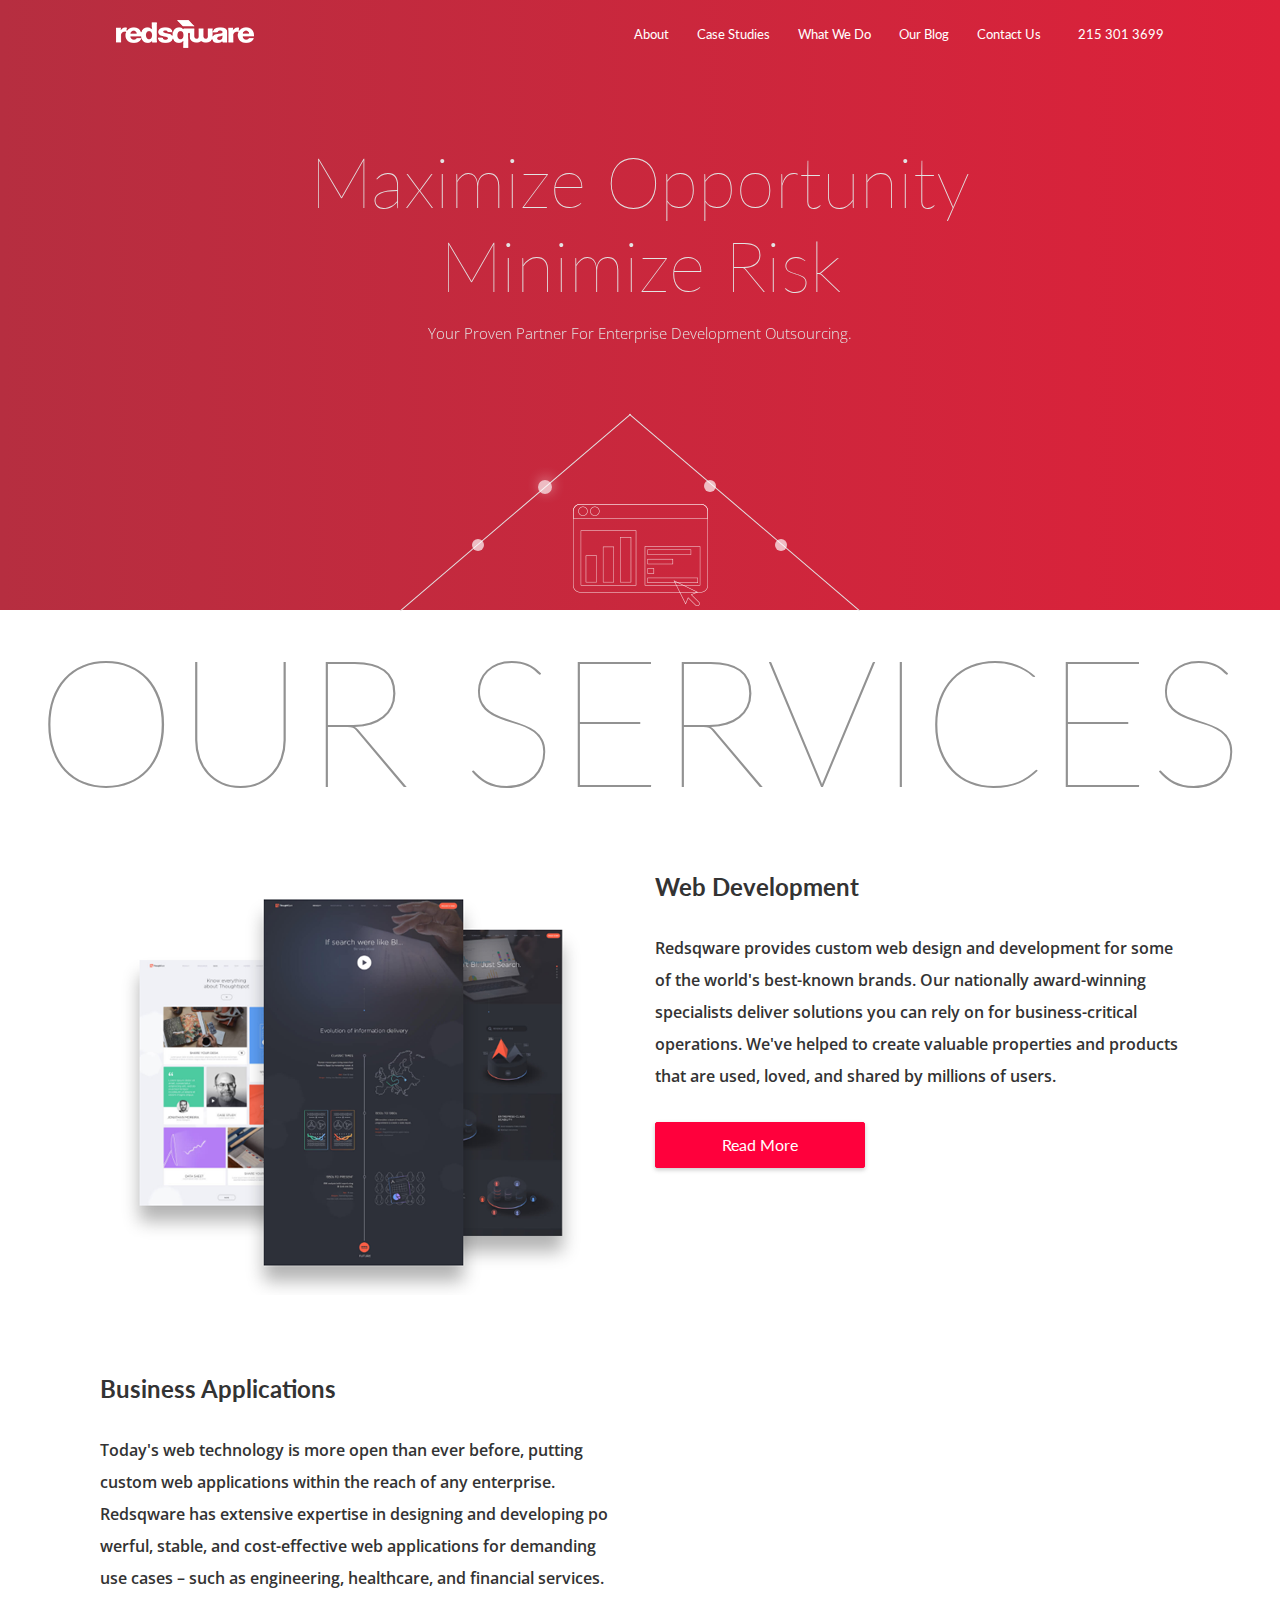
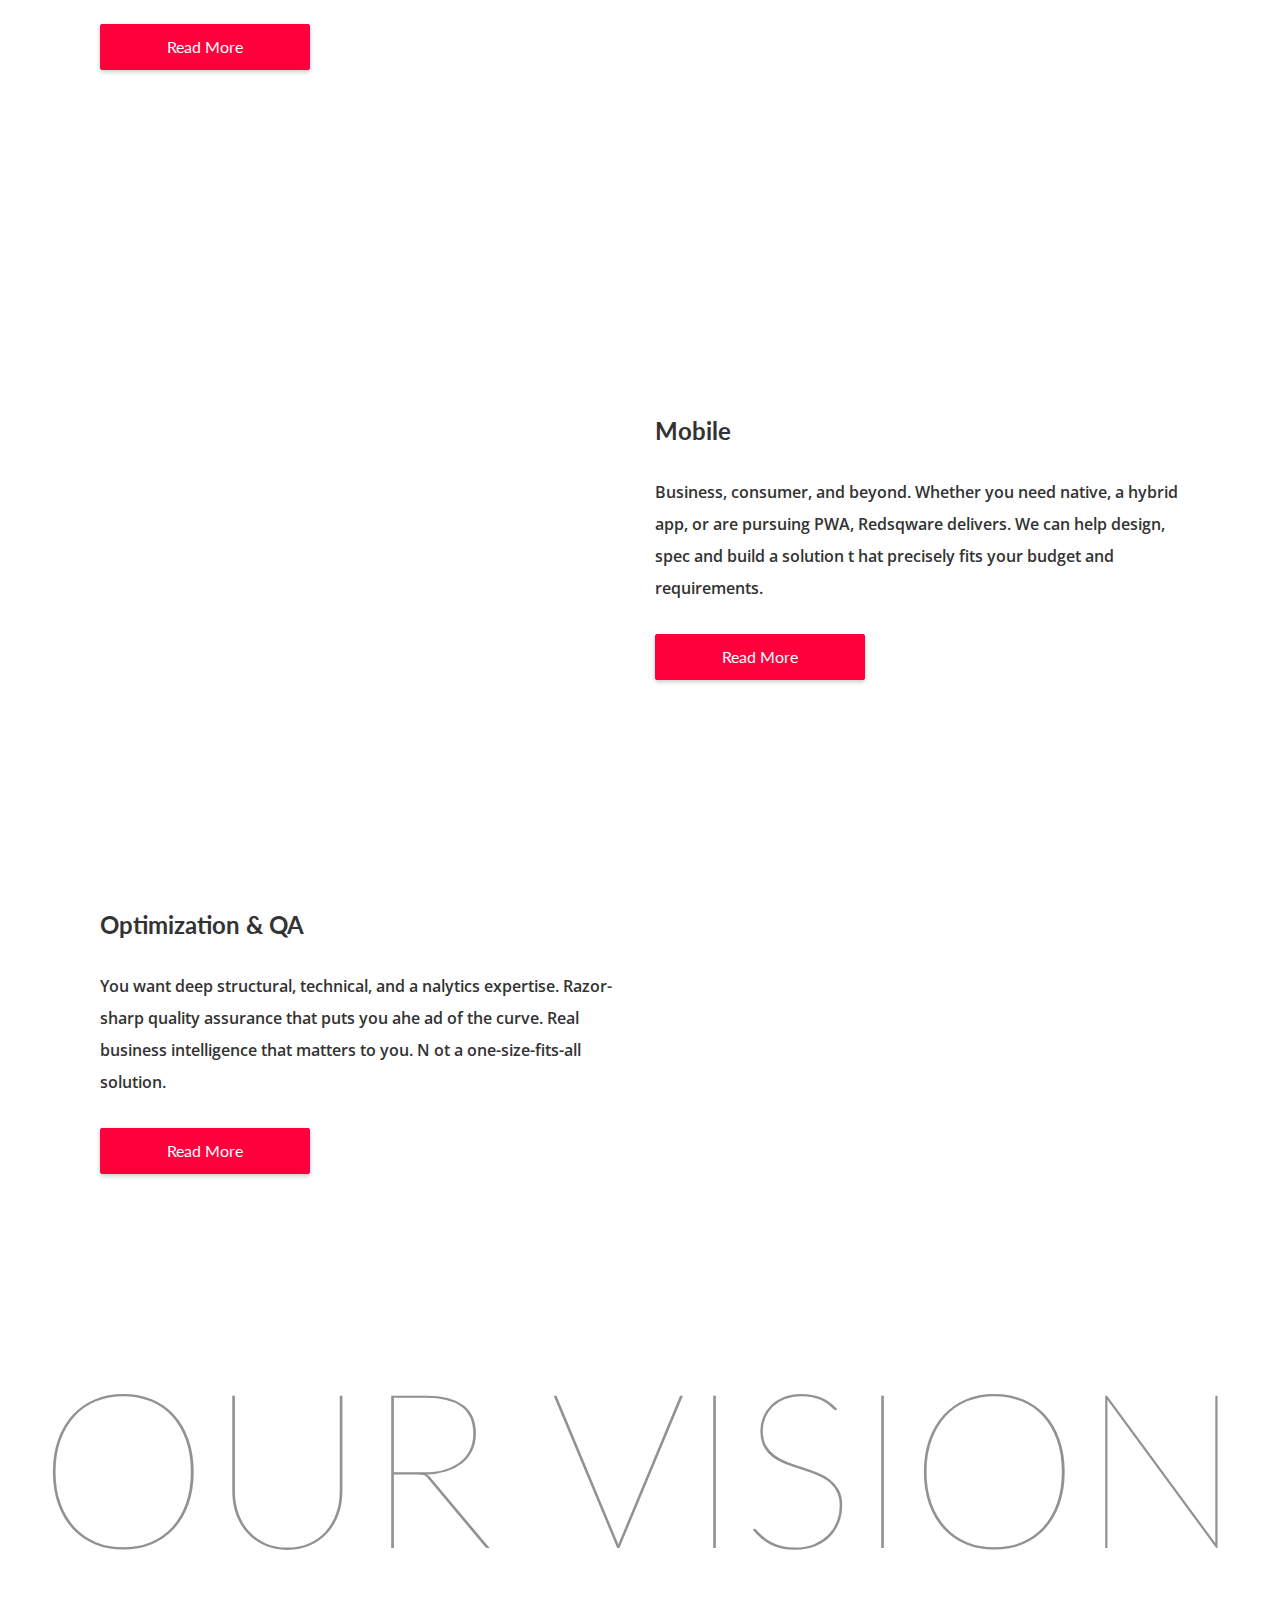
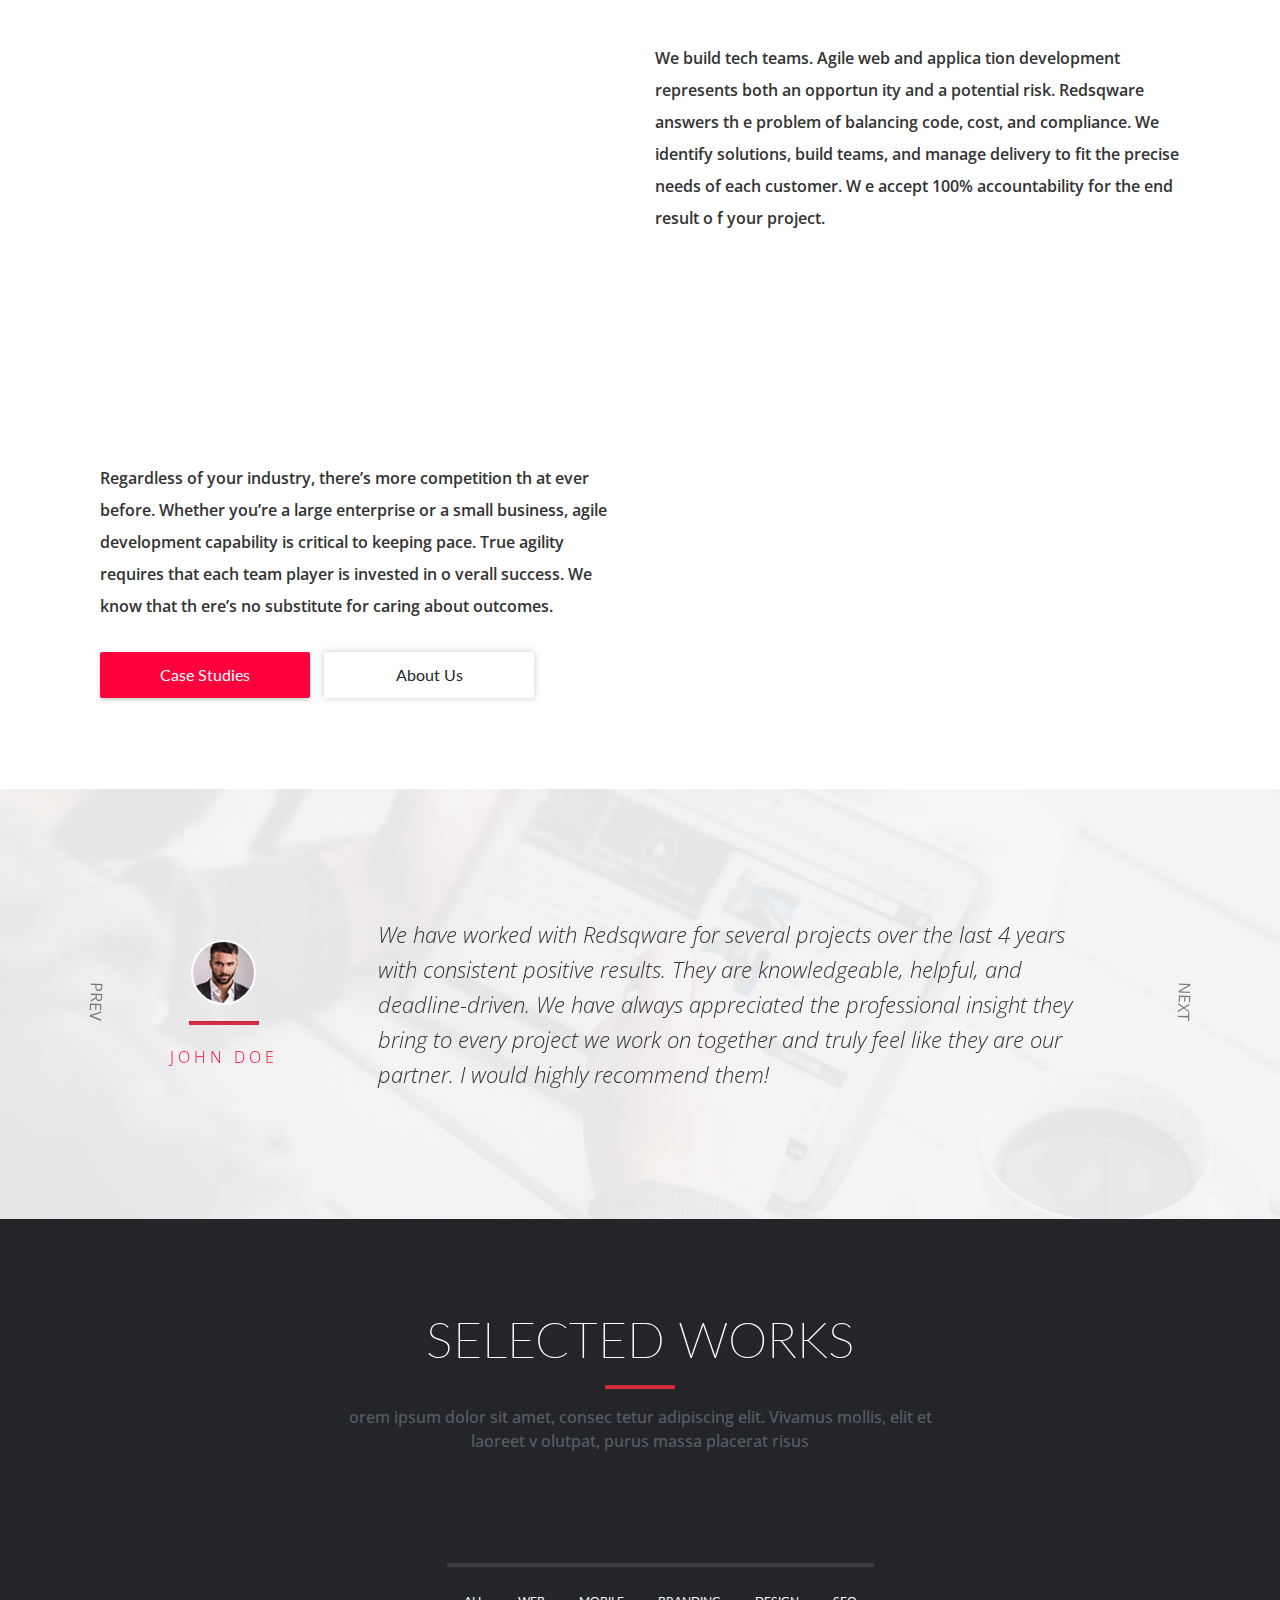
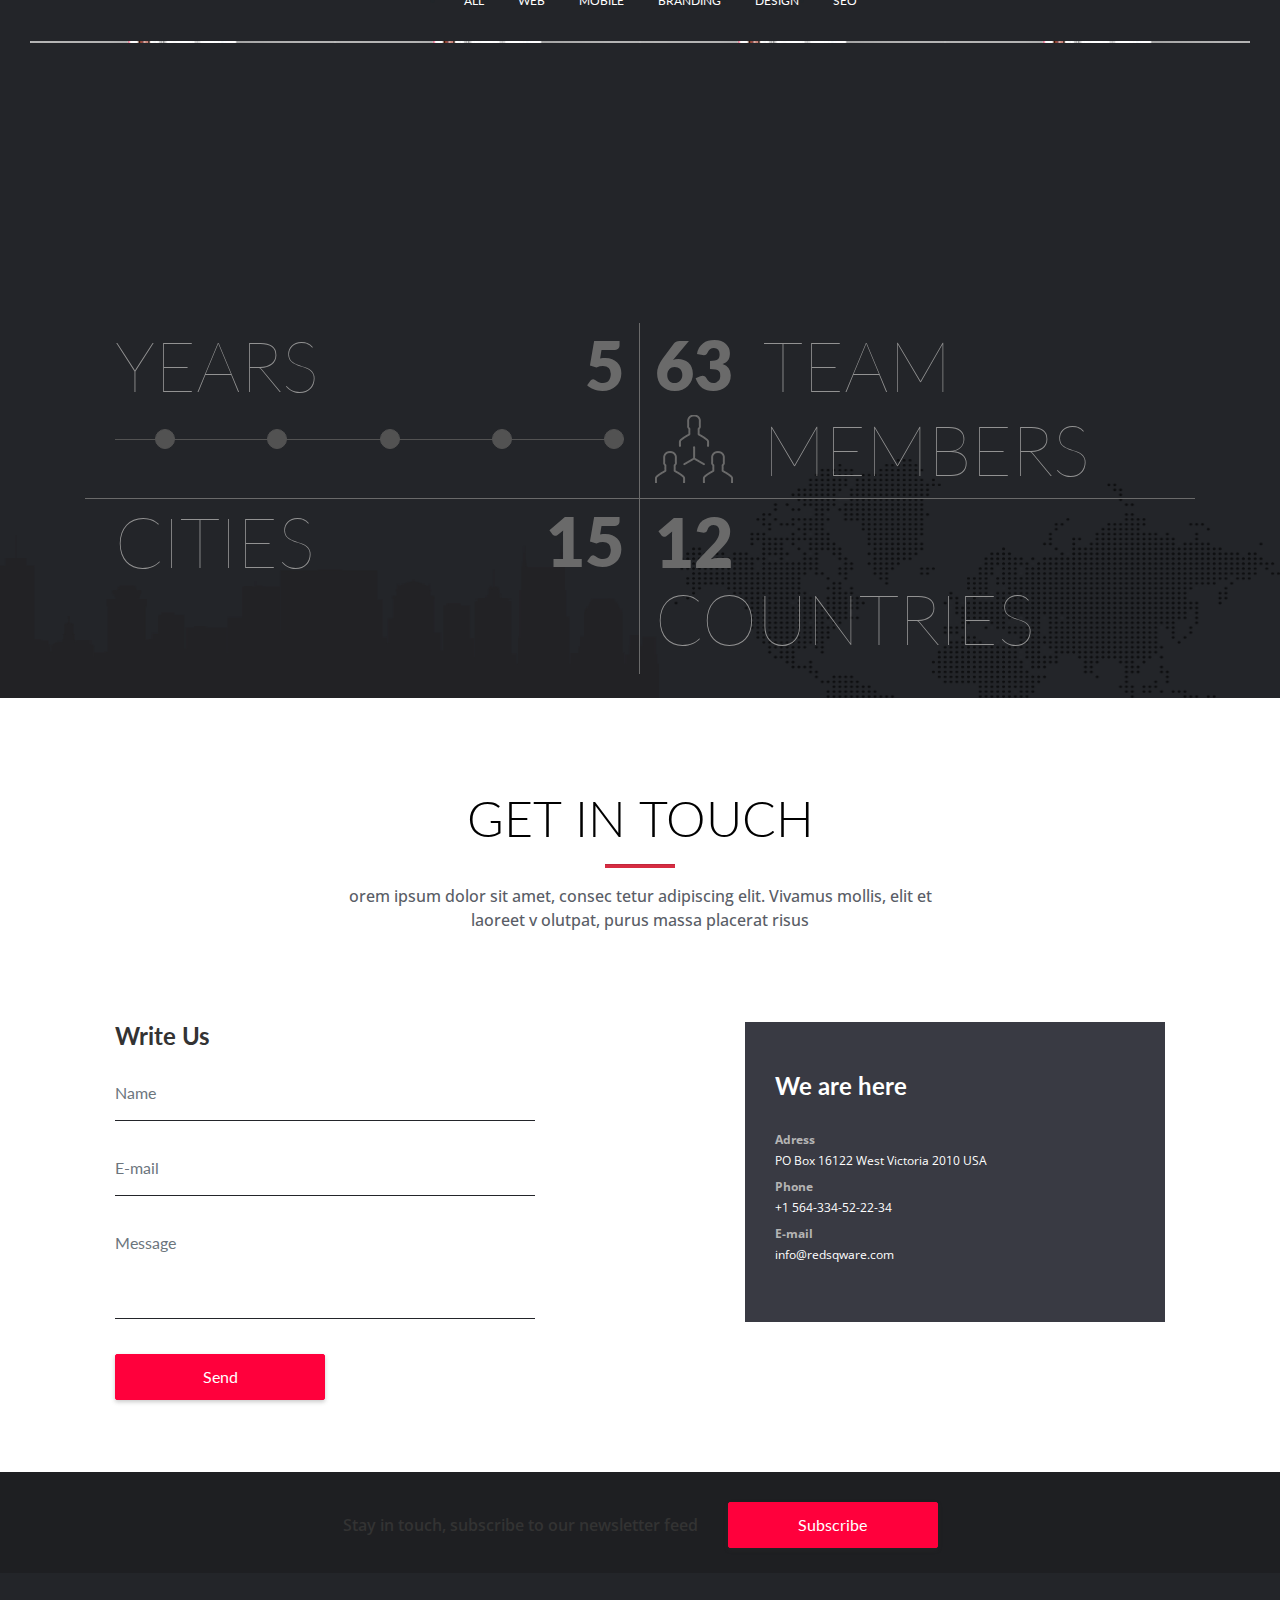
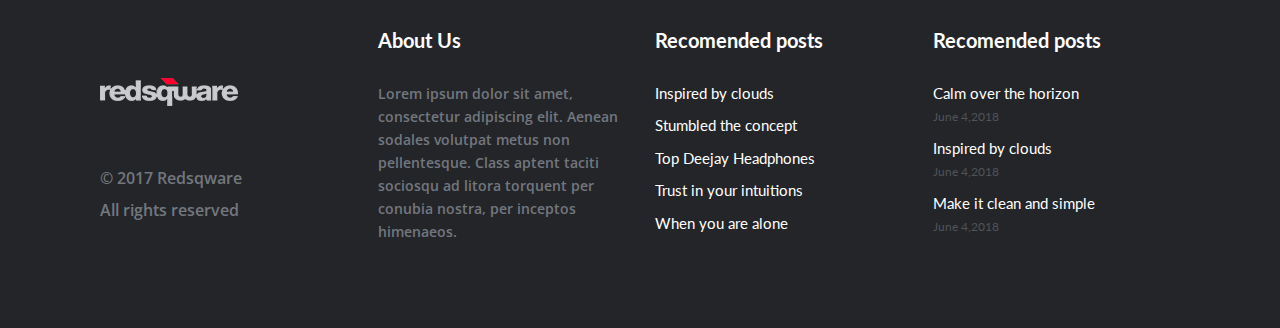
<file: index.html>
<html>

<head>
    <title>RedSqware</title>
    <link href="css/bootstrap.min.css" rel="stylesheet">
    <link rel="stylesheet" type="text/css" href="./css/style.css">
    <link href="css/animate.css" rel="stylesheet">
        <link href="css/font-awesome.min.css">
        <link rel="stylesheet" href="https://use.fontawesome.com/releases/v5.6.3/css/all.css" integrity="sha384-UHRtZLI+pbxtHCWp1t77Bi1L4ZtiqrqD80Kn4Z8NTSRyMA2Fd33n5dQ8lWUE00s/"
        crossorigin="anonymous">
        <link href="css/aos.css" rel="stylesheet">
        <script src="./js/aos.js"></script>
        <script src="./js/jquery.min.js"></script>
        <script src="./js/popper.min.js"></script>
        <script src="./js/bootstrap.min.js"></script>
</head>

<body>
    <div class="container-fluid p-0">
        <header class="main-header">
            <div class="container">
                <!-- header navigation bar -->
                <nav class="navbar navbar-default">
                    <div class="col-md-4"><a class="navbar-brand"><img src="images/top-logo.png" class="img-responsive"
                                alt="logo"></a></div>
                    <div class="col-md-8">
                        <ul class="header-list">
                            <li><a href="#">About</a></li>
                            <li><a href="#">Case Studies</a></li>
                            <li><a href="#">What We Do</a></li>
                            <li><a href="#">Our Blog</a></li>
                            <li><a href="#">Contact Us</a></li>
                            <li><a href="#"><i class="fa fa-phone"></i>215 301 3699</a></li>
                        </ul>
                    </div>
                </nav>

                <div id="header-background-slider" class="carousel carousel-fade slide" data-ride="carousel">
                   
                        <div class="header-control-div">
                                <ol class="carousel-indicators">
                                    
                                        <li data-target="#header-background-slider" data-slide-to="0" class="active"></li>
                                        <li data-target="#header-background-slider" data-slide-to="1"></li>

                                        <li data-target="#header-background-slider" data-slide-to="2"></li>
                                        <li data-target="#header-background-slider" data-slide-to="3"></li>
                                    </ol>
                            </div>

                       
                    <!-- The slideshow -->
                    <div class="carousel-inner">
                        <div class="carousel-item active">
                            <div class="header-slider-content-div">
                                <h2 class="header-main-text">Maximize Opportunity
                                    Minimize Risk</h2>
                                <p>Your Proven Partner For Enterprise Development Outsourcing.</p>
                                <div class="slider-device ">
                                    <img src="images/slider-device.png" class="img-responsive" alt="">
                                </div>
                            </div>
                        </div>
                        <div class="carousel-item">
                            <div class="header-slider-content-div">
                                <h2 class="header-main-text">Maximize Opportunity
                                    Minimize Risk</h2>
                                <p>Your Proven Partner For Enterprise Development Outsourcing.</p>
                                <div class="slider-device">
                                    <img src="images/slider-device.png" class="img-responsive" alt="">
                                </div>
                            </div>
                        </div>
                        <div class="carousel-item">
                            <div class="header-slider-content-div">
                                <h2 class="header-main-text">Maximize Opportunity
                                    Minimize Risk</h2>
                                <p>Your Proven Partner For Enterprise Development Outsourcing.</p>
                                <div class="slider-device">
                                    <img src="images/slider-device.png" class="img-responsive" alt="">
                                </div>
                            </div>
                        </div>
                        <div class="carousel-item">
                            <div class="header-slider-content-div">
                                <h2 class="header-main-text">Maximize Opportunity
                                    Minimize Risk</h2>
                                <p>Your Proven Partner For Enterprise Development Outsourcing.</p>
                                <div class="slider-device">
                                    <img src="images/slider-device.png" class="img-responsive" alt="">
                                </div>
                            </div>
                        </div>
                    </div>
                </div>
              
               
        </header>
        <!-- services heading column -->
        <div class="col-sm-12 p-0">
            <div class=" large-text-div">
                    <h1 class="large-text-title">OUR SERVICES</h1>

            </div>
            
                              
            
        </div>

        <!-- services list section -->
        <div class="container">
            <div class="services-data">
                <div class="col-sm-6">
                    <div class="servives-img wow zoomIn">
                        <img src="images/post-img-1.png" alt="">
                    </div>
                </div>
                <div class="col-sm-6">
                    <div class="Services-detail">
                        <h3 class="services-small-heading">
                            Web Development
                        </h3>
                        <p class="services-detail-text">Redsqware provides custom web design and development for some
                            of the world's best-known brands. Our nationally award-winning specialists deliver
                            solutions you can rely on for business-critical operations. We've helped to create valuable
                            properties and products that are used, loved, and shared by millions of users.</p>
                        <a class="btn red-btn">Read More</a>
                    </div>
                </div>
            </div>


            <div class="services-data">
                <div class="col-sm-6">
                    <div class="Services-detail">
                        <h3 class="services-small-heading">
                            Business Applications
                        </h3>
                        <p class="services-detail-text"> Today's web technology is more open than ever before, putting
                            custom web applications within the reach of any enterprise. Redsqware
                            has extensive expertise in designing and developing po
                            werful, stable, and cost-effective web applications for
                            demanding use cases – such as engineering, healthcare, and financial services.

                        </p>
                        <a class="btn red-btn">Read More</a>
                    </div>
                </div>
                <div class="col-sm-6">
                    <div class="servives-img  wow zoomIn">
                        <img src="images/post-img-2.png" class=" img-responsive center-block" alt="">
                    </div>
                </div>

            </div>

            <div class="services-data">
                <div class="col-sm-6">
                    <div class="servives-img  wow zoomIn">
                        <img src="images/post-img-3.png" class=" img-responsive center-block" alt="">
                    </div>
                </div>
                <div class="col-sm-6">
                    <div class="Services-detail">
                        <h3 class="services-small-heading">
                            Mobile
                        </h3>
                        <p class="services-detail-text">Business, consumer, and beyond.
                            Whether you need native, a hybrid app, or are pursuing PWA,
                            Redsqware delivers. We can help design, spec and build a solution t
                            hat precisely fits your budget and requirements.
                        </p>
                        <a class="btn red-btn">Read More</a>
                    </div>
                </div>
            </div>

            <div class="services-data">
                <div class="col-sm-6">
                    <div class="Services-detail">
                        <h3 class="services-small-heading">
                            Optimization & QA
                        </h3>
                        <p class="services-detail-text">You want deep structural, technical, and a
                            nalytics expertise. Razor-sharp quality assurance that puts you ahe
                            ad of the curve. Real business intelligence that matters to you. N
                            ot a one-size-fits-all solution.

                        </p>
                        <a class="btn red-btn">Read More</a>
                    </div>
                </div>
                <div class="col-sm-6">
                    <div class="servives-img  wow zoomIn">
                        <img src="images/post-img-4.png" class=" img-responsive center-block" alt="">
                    </div>
                </div>

            </div>
        </div>

        <div class="col-md-12 large-text-div p-0">
            <h1 class="large-text-title large-2">OUR VISION</h1>
        </div>

        <div class="container">
            <div class="services-data">
                <div class="col-sm-6">
                    <div class="servives-img  wow zoomIn">
                        <img src="images/post-img-5.png" class=" img-responsive center-block" alt="">
                    </div>
                </div>
                <div class="col-sm-6">
                    <div class="Services-detail">
                        <p class="services-detail-text">

                            We build tech teams. Agile web and applica
                            tion development represents both an opportun
                            ity and a potential risk. Redsqware answers th
                            e problem of balancing code, cost, and compliance.
                            We identify solutions, build teams, and manage delivery to fit the precise needs of each
                            customer. W
                            e accept 100% accountability for the end result o
                            f your project.


                        </p>

                    </div>
                </div>
            </div>
            <div class="services-data">
                <div class="col-sm-6">
                    <div class="Services-detail">

                        <p class="services-detail-text">


                            Regardless of your industry, there’s more competition th
                            at ever before. Whether you’re a large enterprise or a small
                            business, agile development capability is critical to keeping
                            pace. True agility requires that each team player is invested in o
                            verall success. We know that th
                            ere’s no substitute for caring about outcomes.

                        </p>
                        <a class="btn red-btn">Case Studies</a>
                        <a class="btn white-btn page-1-about">About Us</a>
                    </div>
                </div>
                <div class="col-sm-6">
                    <div class="servives-img  wow zoomIn">
                        <img src="images/post-img-6.png" class="img-responsive center-block" alt="">
                    </div>
                </div>

            </div>
        </div>
        <!-- Services List Section Ends -->



        <section class="user-review-slider-section">
            <div id="user-review-slider" class="carousel carousel-fade slide" data-ride="carousel">
                <!-- The slideshow -->
                <div class="carousel-inner">
                    <div class="carousel-item active">
                        <div class="container user-slider-div media-left">
                            <div class="col-sm-3">
                                <div class="user-img-div"></div>
                                <hr class="user-slider-line" />
                                <p class="user-name">JOHN DOE</p>
                            </div>
                            <div class="col-sm-8">
                                <p class="user-revire-text">
                                    We have worked with Redsqware for several projects over the last 4 years with
                                    consistent positive results. They are knowledgeable, helpful, and deadline-driven.
                                    We have always appreciated the professional insight they bring to every project we
                                    work on together and truly feel like they are our partner. I would highly recommend
                                    them!
                                </p>
                            </div>
                        </div>
                    </div>
                    <div class="carousel-item">
                        <div class="container user-slider-div media-left">
                            <div class="col-sm-4">
                                <div class="user-img-div"></div>
                                <hr class="user-slider-line" />
                                <p class="user-name">JOHN DOE</p>
                            </div>
                            <div class="col-sm-8">
                                <p class="user-revire-text">
                                    We have worked with Redsqware for several projects over the last 4 years with
                                    consistent positive results. They are knowledgeable, helpful, and deadline-driven.
                                    We have always appreciated the professional insight they bring to every project we
                                    work on together and truly feel like they are our partner. I would highly recommend
                                    them!
                                </p>
                            </div>
                        </div>
                    </div>
                    <div class="carousel-item ">
                        <div class="container user-slider-div media-left">
                            <div class="col-sm-4">
                                <div class="user-img-div"></div>
                                <hr class="user-slider-line" />
                                <p class="user-name">JOHN DOE</p>
                            </div>
                            <div class="col-sm-8">
                                <p class="user-revire-text">
                                    We have worked with Redsqware for several projects over the last 4 years with
                                    consistent positive results. They are knowledgeable, helpful, and deadline-driven.
                                    We have always appreciated the professional insight they bring to every project we
                                    work on together and truly feel like they are our partner. I would highly recommend
                                    them!
                                </p>
                            </div>
                        </div>
                    </div>

                </div>
                <a class="carousel-control-prev" href="#user-review-slider" data-slide="prev">


                    <p class="user-slider-rotate-text">PREV</p> <i class="fa fa-arrow-left"></i>
                </a>
                <a class="carousel-control-next" href="#user-review-slider" data-slide="next">
                    <p class="user-slider-rotate-text">NEXT</p> <i class="fa fa-arrow-right"></i>
                </a>
            </div>
        </section>
        <section class="selected-Works-Section">
            <div class="container-fluid">
                <div class="col-md-12 slected-padding-col">
                    <h2 class=".header-main-text selected-heading">
                        SELECTED WORKS
                    </h2>
                    <hr class="user-slider-line" />
                    <p class="selected-p">orem ipsum dolor sit amet, consec
                        tetur adipiscing elit.
                        Vivamus mollis, elit et laoreet v
                        olutpat, purus massa placerat risus</p>
                </div>
            </div>
            <div class="col-md-12 works-select">
                <ul>
                    <li><a class="active">ALL</a></li>
                    <li><a>WEB</a></li>
                    <li><a>MOBILE</a></li>
                    <li><a>BRANDING</a></li>
                    <li><a>DESIGN</a></li>
                    <li><a>SEO</a></li>
                </ul>
            </div>


            <div class="container-fluid">
                <div id="box-slider" class="carousel slide" data-ride="carousel">

                    <!-- The slideshow -->
                    <div class="carousel-inner">
                        <div class="carousel-item active">
                            <div class="col-sm-12">
                                <div class="col-sm-3 p-0">
                                    <div class="work-image-div">
                                        <!-- <img src="images/slider-img-1.jpg" class="img-responsive" alt="" /> -->
                                        <div class="box-image-overlay">
                                            <p>Mobile</p>
                                            <h3>Lorem ipsum</h3>
                                            <span><i class="fa fa-angle-right" aria-hidden="true"></i></span>
                                        </div>
                                    </div>
                                </div>
                                <div class="col-sm-3 p-0">
                                    <div class="work-image-div">
                                        <!-- <img src="images/slider-img-2.jpg" class="img-responsive" alt="" /> -->
                                        <div class="box-image-overlay">
                                            <p>Mobile</p>
                                            <h3>Lorem ipsum</h3>
                                            <span><i class="fa fa-angle-right" aria-hidden="true"></i></span>
                                        </div>
                                    </div>
                                </div>
                                <div class="col-sm-3 p-0">
                                    <div class="work-image-div">
                                        <!-- <img src="images/slider-img-3.jpg" class="img-responsive" alt="" /> -->
                                        <div class="box-image-overlay">
                                            <p>Mobile</p>
                                            <h3>Lorem ipsum</h3>
                                            <span><i class="fa fa-angle-right" aria-hidden="true"></i></span>
                                        </div>
                                    </div>
                                </div>
                                <div class="col-sm-3 p-0">
                                    <div class="work-image-div">
                                        <!-- <img src="images/slider-img-4.jpg" class="img-responsive" alt="" /> -->
                                        <div class="box-image-overlay">
                                            <p>Mobile</p>
                                            <h3>Lorem ipsum</h3>
                                            <span><i class="fa fa-angle-right" aria-hidden="true"></i></span>
                                        </div>
                                    </div>
                                </div>
                                <div class="col-sm-3 p-0">
                                    <div class="work-image-div">
                                        <!-- <img src="images/slider-img-5.jpg" class="img-responsive" alt="" /> -->
                                        <div class="box-image-overlay">
                                            <p>Mobile</p>
                                            <h3>Lorem ipsum</h3>
                                            <span><i class="fa fa-angle-right" aria-hidden="true"></i></span>
                                        </div>
                                    </div>
                                </div>
                                <div class="col-sm-3 p-0">
                                    <div class="work-image-div">
                                        <!-- <img src="images/slider-img-6.jpg" class="img-responsive" alt="" /> -->
                                        <div class="box-image-overlay">
                                            <p>Mobile</p>
                                            <h3>Lorem ipsum</h3>
                                            <span><i class="fa fa-angle-right" aria-hidden="true"></i></span>
                                        </div>
                                    </div>
                                </div>
                                <div class="col-sm-3 p-0">
                                    <div class="work-image-div">
                                        <!-- <img src="images/slider-img-7.jpg" class="img-responsive" alt="" /> -->
                                        <div class="box-image-overlay">
                                            <p>Mobile</p>
                                            <h3>Lorem ipsum</h3>
                                            <span><i class="fa fa-angle-right" aria-hidden="true"></i></span>
                                        </div>
                                    </div>
                                </div>
                                <div class="col-sm-3 p-0">
                                    <div class="work-image-div">
                                        <!-- <img src="images/slider-img-8.jpg" class="img-responsive" alt="" /> -->
                                        <div class="box-image-overlay">
                                            <p>Mobile</p>
                                            <h3>Lorem ipsum</h3>
                                            <span><i class="fa fa-angle-right" aria-hidden="true"></i></span>
                                        </div>
                                    </div>
                                </div>
                            </div>
                        </div>

                        <div class="carousel-item ">
                            <div class="col-sm-12">
                                <div class="col-sm-3 p-0">
                                    <div class="work-image-div">
                                        <!-- <img src="images/slider-img-1.jpg" class="img-responsive" alt="" /> -->
                                        <div class="box-image-overlay">
                                            <p>Mobile</p>
                                            <h3>Lorem ipsum</h3>
                                            <span><i class="fa fa-angle-right" aria-hidden="true"></i></span>
                                        </div>
                                    </div>
                                </div>
                                <div class="col-sm-3 p-0">
                                    <div class="work-image-div">
                                        <!-- <img src="images/slider-img-2.jpg" class="img-responsive" alt="" /> -->
                                        <div class="box-image-overlay">
                                            <p>Mobile</p>
                                            <h3>Lorem ipsum</h3>
                                            <span><i class="fa fa-angle-right" aria-hidden="true"></i></span>
                                        </div>
                                    </div>
                                </div>
                                <div class="col-sm-3 p-0">
                                    <div class="work-image-div">
                                        <!-- <img src="images/slider-img-3.jpg" class="img-responsive" alt="" /> -->
                                        <div class="box-image-overlay">
                                            <p>Mobile</p>
                                            <h3>Lorem ipsum</h3>
                                            <span><i class="fa fa-angle-right" aria-hidden="true"></i></span>
                                        </div>
                                    </div>
                                </div>
                                <div class="col-sm-3 p-0">
                                    <div class="work-image-div">
                                        <!-- <img src="images/slider-img-4.jpg" class="img-responsive" alt="" /> -->
                                        <div class="box-image-overlay">
                                            <p>Mobile</p>
                                            <h3>Lorem ipsum</h3>
                                            <span><i class="fa fa-angle-right" aria-hidden="true"></i></span>
                                        </div>
                                    </div>
                                </div>
                                <div class="col-sm-3 p-0">
                                    <div class="work-image-div">
                                        <!-- <img src="images/slider-img-5.jpg" class="img-responsive" alt="" /> -->
                                        <div class="box-image-overlay">
                                            <p>Mobile</p>
                                            <h3>Lorem ipsum</h3>
                                            <span><i class="fa fa-angle-right" aria-hidden="true"></i></span>
                                        </div>
                                    </div>
                                </div>
                                <div class="col-sm-3 p-0">
                                    <div class="work-image-div">
                                        <!-- <img src="images/slider-img-6.jpg" class="img-responsive" alt="" /> -->
                                        <div class="box-image-overlay">
                                            <p>Mobile</p>
                                            <h3>Lorem ipsum</h3>
                                            <span><i class="fa fa-angle-right" aria-hidden="true"></i></span>
                                        </div>
                                    </div>
                                </div>
                                <div class="col-sm-3 p-0">
                                    <div class="work-image-div">
                                        <!-- <img src="images/slider-img-7.jpg" class="img-responsive" alt="" /> -->
                                        <div class="box-image-overlay">
                                            <p>Mobile</p>
                                            <h3>Lorem ipsum</h3>
                                            <span><i class="fa fa-angle-right" aria-hidden="true"></i></span>
                                        </div>
                                    </div>
                                </div>
                                <div class="col-sm-3 p-0">
                                    <div class="work-image-div">
                                        <!-- <img src="images/slider-img-8.jpg" class="img-responsive" alt="" /> -->
                                        <div class="box-image-overlay">
                                            <p>Mobile</p>
                                            <h3>Lorem ipsum</h3>
                                            <span><i class="fa fa-angle-right" aria-hidden="true"></i></span>
                                        </div>
                                    </div>
                                </div>
                            </div>
                        </div>
                    </div>

                    <!-- Left and right controls -->

                </div>
                <div class="box-slider-conrols">
                    <a class="left carousel-control" href="#box-slider" role="button" data-slide="prev">
                        <span class="glyphicon" aria-hidden="true"><i class="fa fa-angle-left" aria-hidden="true"></i></span>
                    </a>
                    <a class="right carousel-control" href="#box-slider" role="button" data-slide="next">
                        <span class="glyphicon" aria-hidden="true"><i class="fa fa-angle-right" aria-hidden="true"></i></span>
                    </a></div>
            </div>


        </section>
        <section class="member-count-section">
            <div class="container">
                <div class="col-sm-12 first-12">

                    <div class="col-sm-6 first-dot-flex">
                        <div class="years-dots-col">
                            <h2 class="header-main-text">YEARS</h2>
                            <span class="bold-number-text">5</span>
                        </div>

                        <div>
                            <div class="years-list-dots">
                                <ul>
                                    <li></li>
                                    <li></li>
                                    <li></li>
                                    <li></li>
                                    <li></li>
                                </ul>
                            </div>
                        </div>


                    </div>
                    <div class="col-md-6">

                        <div class="team-flex-div">
                            <div>
                                <span class="bold-number-text">63</span></div>
                            <div>
                                <h2 class="header-main-text">TEAM</h2>
                            </div>
                        </div>

                        <div class="team-flex-div">
                            <div>
                                <img src="images/user-img.png" class="img-responsive" alt=""></div>
                            <div>
                                <h2 class="header-main-text">MEMBERS</h2>
                            </div>
                        </div>

                    </div>

                </div>

                <div class="col-md-12 first-12 first-12-2">
                    <div class="col-sm-6 first-dot-flex">
                        <div class="years-dots-col">
                            <h2 class="header-main-text">CITIES</h2>
                            <span class="bold-number-text">15</span>
                        </div>


                    </div>
                    <div class="col-sm-6 countries-block">
                        <div> <span class="bold-number-text">12</span>

                        </div>
                        <div>
                            <h2 class="header-main-text">COUNTRIES</h2>
                        </div>
                    </div>
                </div>


        </section>
        <!-- Section get in TOuch -->
        <section class="get-in-touch-section">
            <div class="container">
                <div class="col-md-12 slected-padding-col">
                    <h2 class=".header-main-text selected-heading">
                        GET IN TOUCH </h2>
                    <hr class="user-slider-line" />
                    <p class="selected-p">orem ipsum dolor sit amet, consec
                        tetur adipiscing elit.
                        Vivamus mollis, elit et laoreet v
                        olutpat, purus massa placerat risus</p>
                </div>
                <div class="col-sm-12">
                    <div class="in-touch-columns">
                        <div class="col-sm-5">
                            <h3 class="services-small-heading">Write Us</h3>
                            <form class="write-form">
                                <div class="form-group">
                                    <input type="text" placeholder="Name" class="form-control">
                                    <input type="email" placeholder="E-mail" class="form-control">
                                    <textarea placeholder="Message" class="form-control" rows="3"></textarea>
                                    <a class="btn red-btn">Send</a>
                                </div>
                            </form>
                        </div>
                        <div class="col-sm-5">

                            <div class="write-us-details">
                                <div class="black-area">
                                    <h3 class="services-small-heading">
                                        We are here
                                    </h3>
                                    <div class="write-us-detail-content">
                                        <p class="black-area-first-p">Adress</p>
                                        <p class="black-area-second-p">PO Box 16122 West Victoria 2010 USA</p>
                                    </div>
                                    <div class="write-us-detail-content">
                                        <p class="black-area-first-p">Phone</p>
                                        <p class="black-area-second-p">+1 564-334-52-22-34</p>
                                    </div>
                                    <div class="write-us-detail-content">
                                        <p class="black-area-first-p">E-mail</p>
                                        <p class="black-area-second-p">info@redsqware.com</p>
                                    </div>
                                </div>
                                <iframe src="https://www.google.com/maps/embed?pb=!1m10!1m8!1m3!1d13198.34207747834!2d73.2352409!3d34.2080651!3m2!1i1024!2i768!4f13.1!5e0!3m2!1sen!2s!4v1547560078101"
                                    width="420" height="150" frameborder="0" style="border:0" allowfullscreen></iframe>
                            </div>

                        </div>
                    </div>
                </div>
            </div>
        </section>
        <!-- Section Get In Touch Ends -->

        <!-- Footer Starts -->
        <section class="footer-subscribe">
            <div class="container">
                <div class="subscribe-content">
                    <p class="services-detail-text">Stay in touch, subscribe to our newsletter feed</p>
                    <a class="btn red-btn">Subscribe</a>
                </div>
            </div>
        </section>

        <footer class="footer">
            <div class="container">
                <div class="col-sm-12">

                    <div class="col-sm-3 footer-img-col">


                        <img src="images/footr-logo.png">

                        <ul class="footer-icons-div">
                            <li><i class="fab fa-behance"></i></i></li>
                            <li><i class="fab fa-dribbble"></i></li>
                            <li><i class="fab fa-pinterest"></i></li>
                            <li><i class="fab fa-twitter"></i></li>
                        </ul>
                        <h2 class="services-detail-text rights-text">© 2017 Redsqware <br> All rights reserved</h2>
                    </div>

                    <div class="col-sm-3">
                        <h3 class="services-small-heading footer-heading">About Us</h3>
                        <p class="services-detail-text services-font-text">Lorem ipsum dolor sit amet, consectetur
                            adipiscing elit. Aenean sodales volutpat
                            metus non pellentesque. Class aptent taciti sociosqu
                            ad litora torquent per conubia nostra, per inceptos
                            himenaeos.</p>
                    </div>
                    <div class="col-sm-3 Recomended-column">
                        <h3 class="services-small-heading footer-heading">Recomended posts</h3>
                        <ul>
                            <li><a>Inspired by clouds</a></li>
                            <li><a>Stumbled the concept</a></li>
                            <li><a>Top Deejay Headphones</a></li>
                            <li><a>Trust in your intuitions</a></li>
                            <li><a>When you are alone</a></li>
                        </ul>
                    </div>
                    <div class="col-sm-3 Recomended-column">
                        <h3 class="services-small-heading footer-heading">Recomended posts</h3>
                        <ul>
                            <li><a>Calm over the horizon</a><br />
                                <span>June 4,2018</span>
                            </li>
                            <li><a>Inspired by clouds</a><br />
                                <span>June 4,2018</span>
                            </li>
                            <li><a>Make it clean and simple</a><br />
                                <span>June 4,2018</span>
                            </li>

                        </ul>
                    </div>



                </div>
            </div>
        </footer>
        <!-- Footer Ends -->
    </div>


    <script src="js/wow.min.js"></script>
    <script>
        new WOW().init();
    </script>

</body>

</html>
</file>
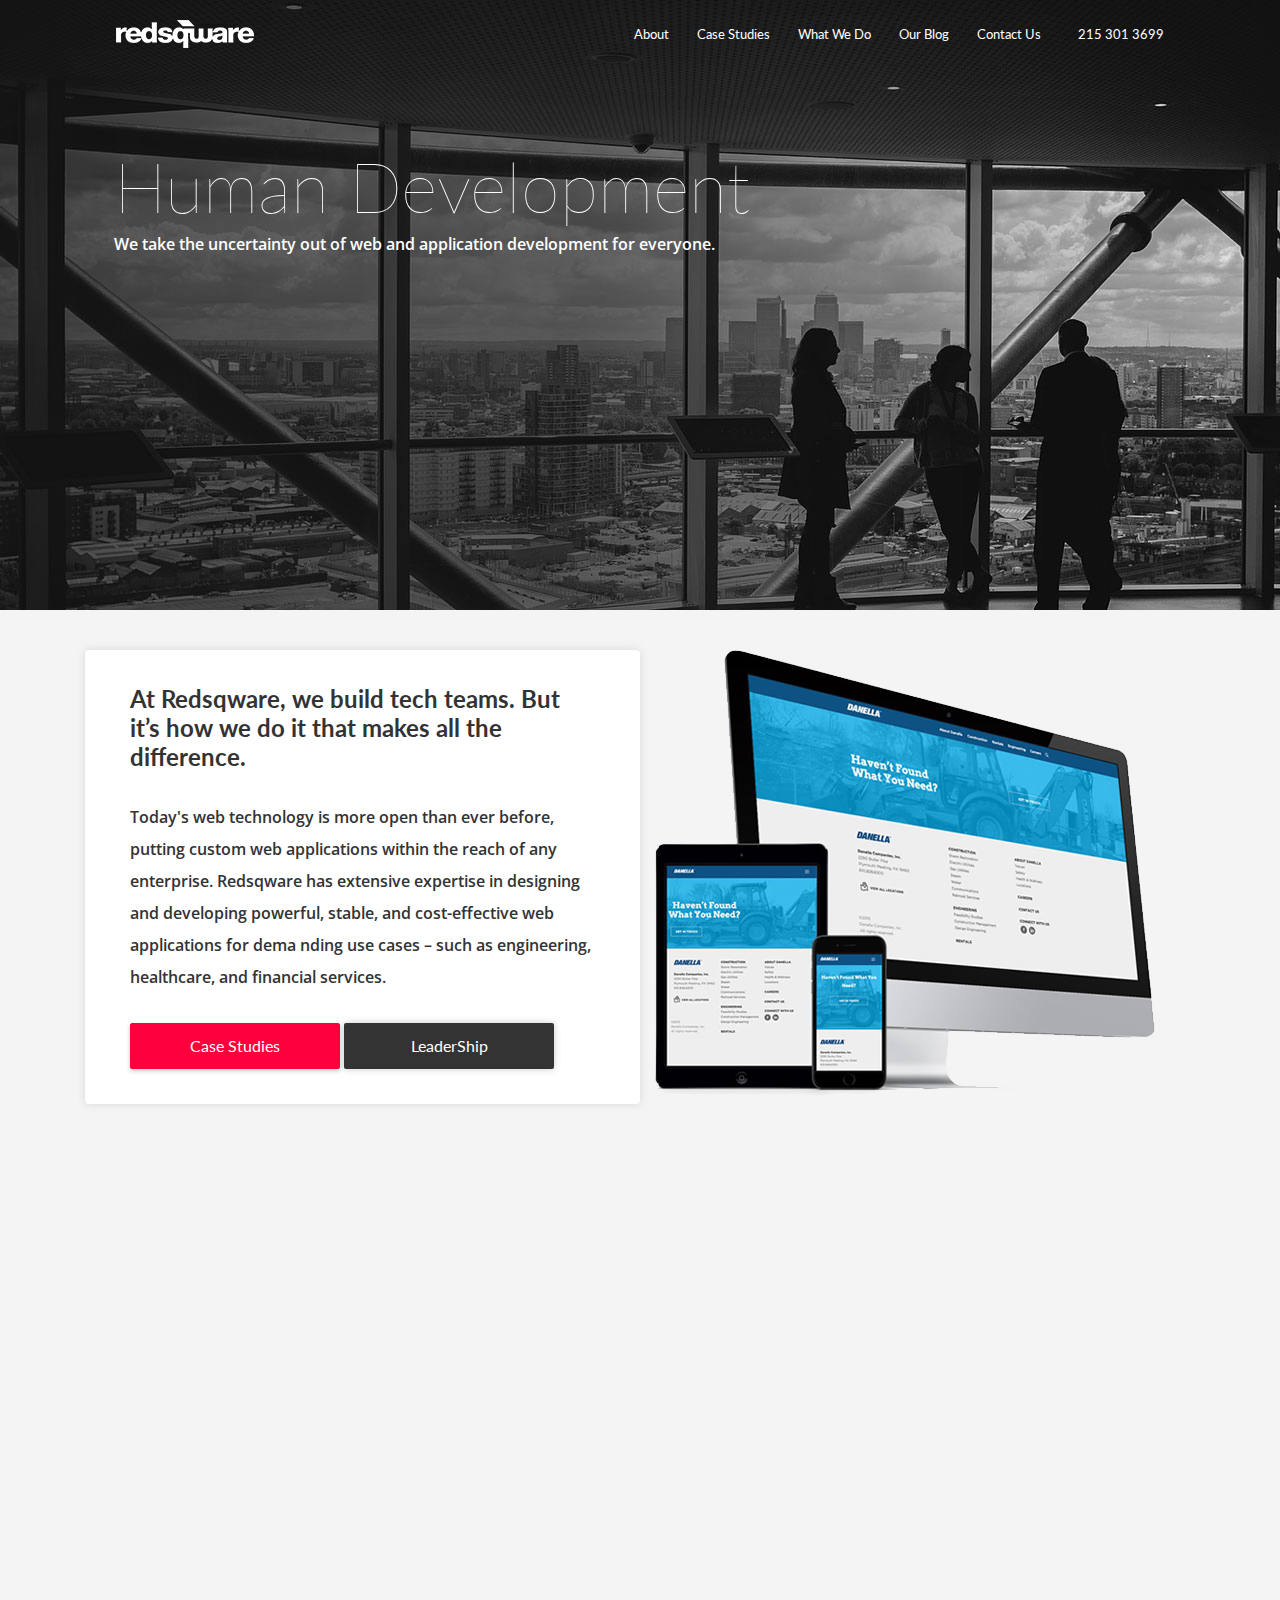
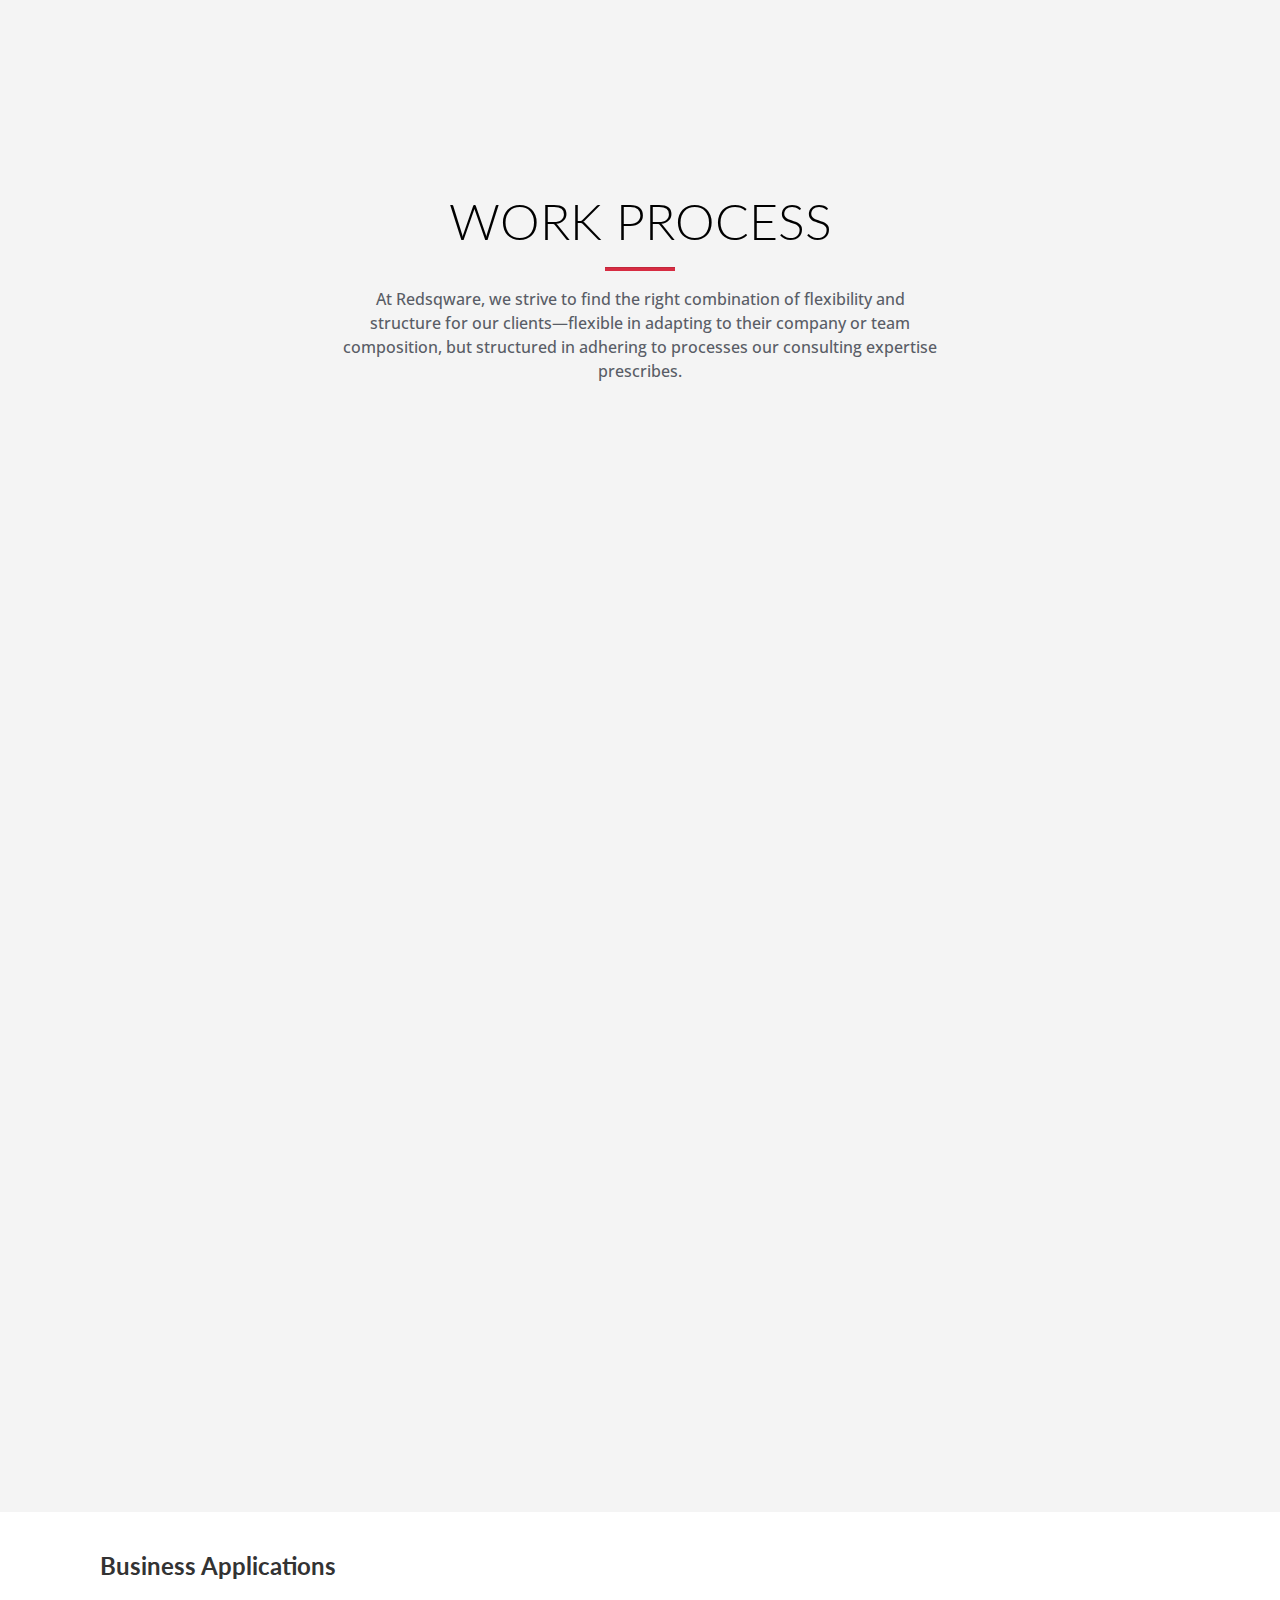
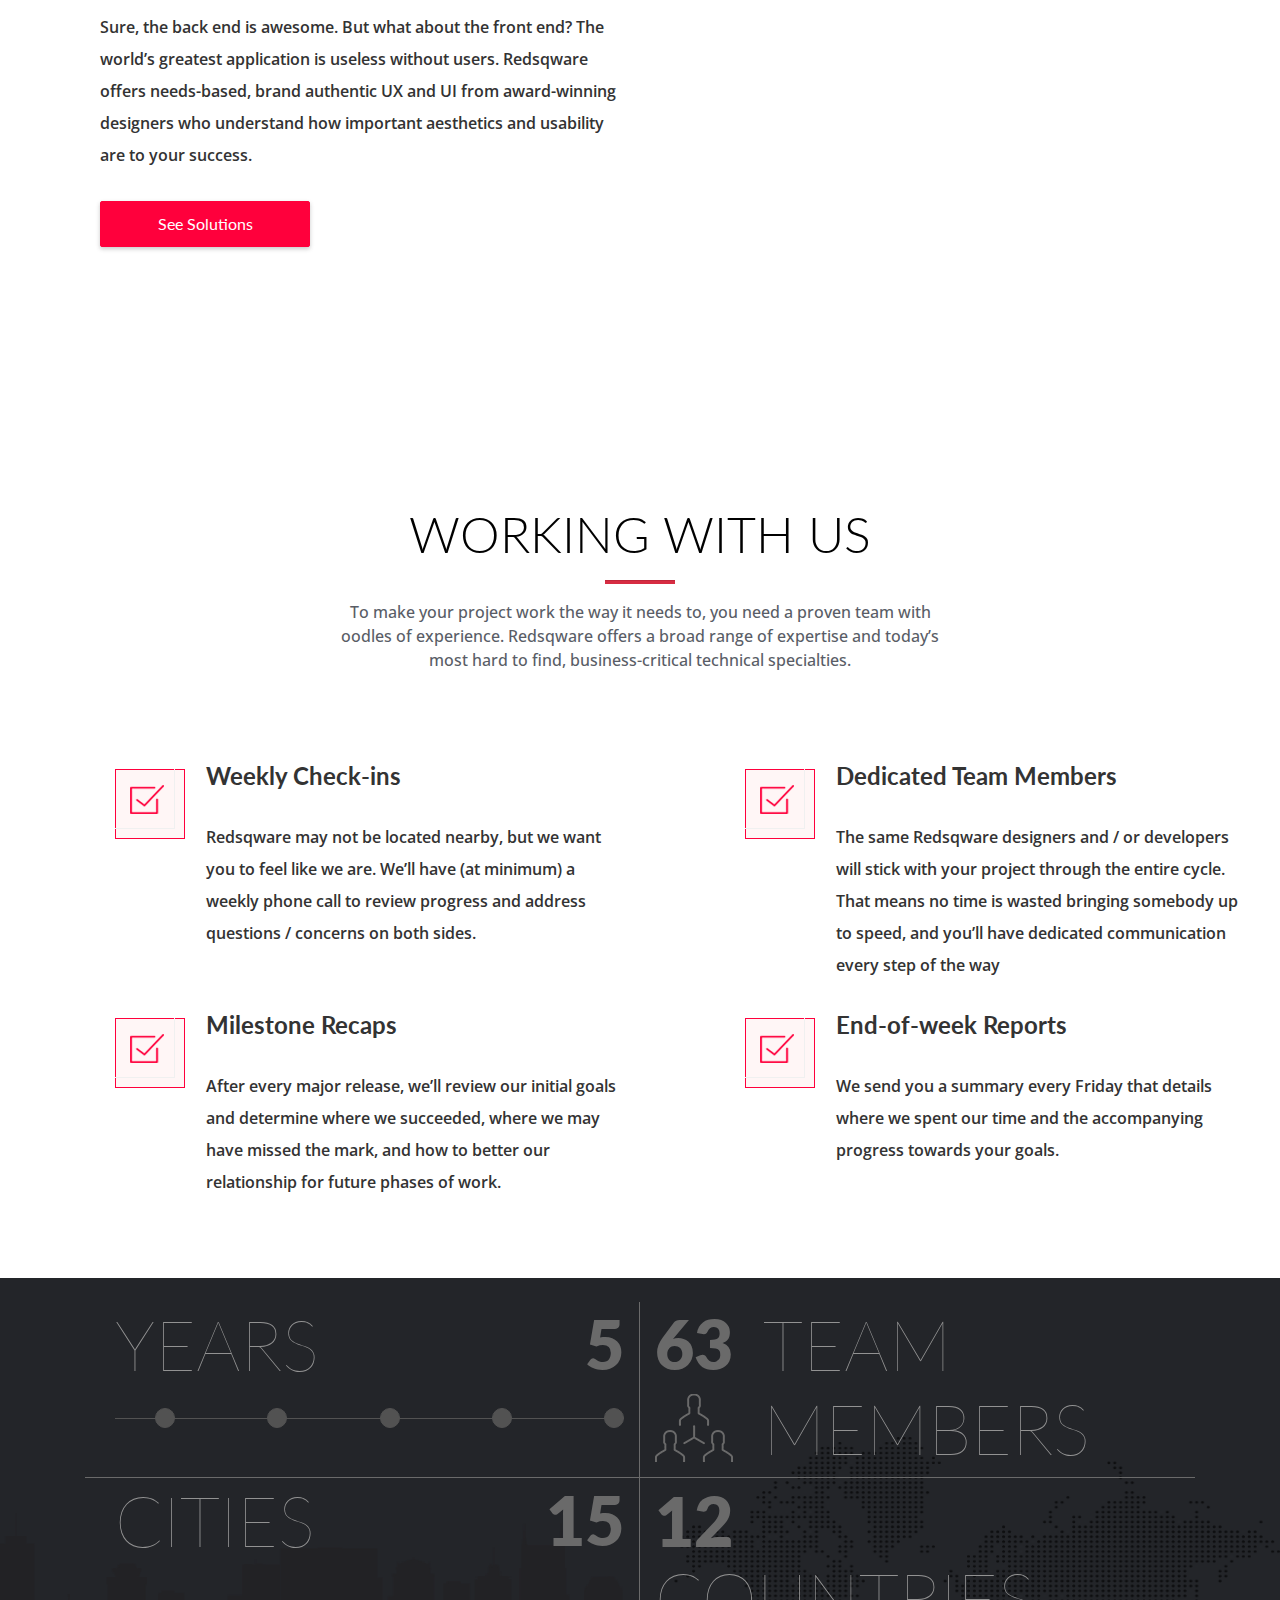
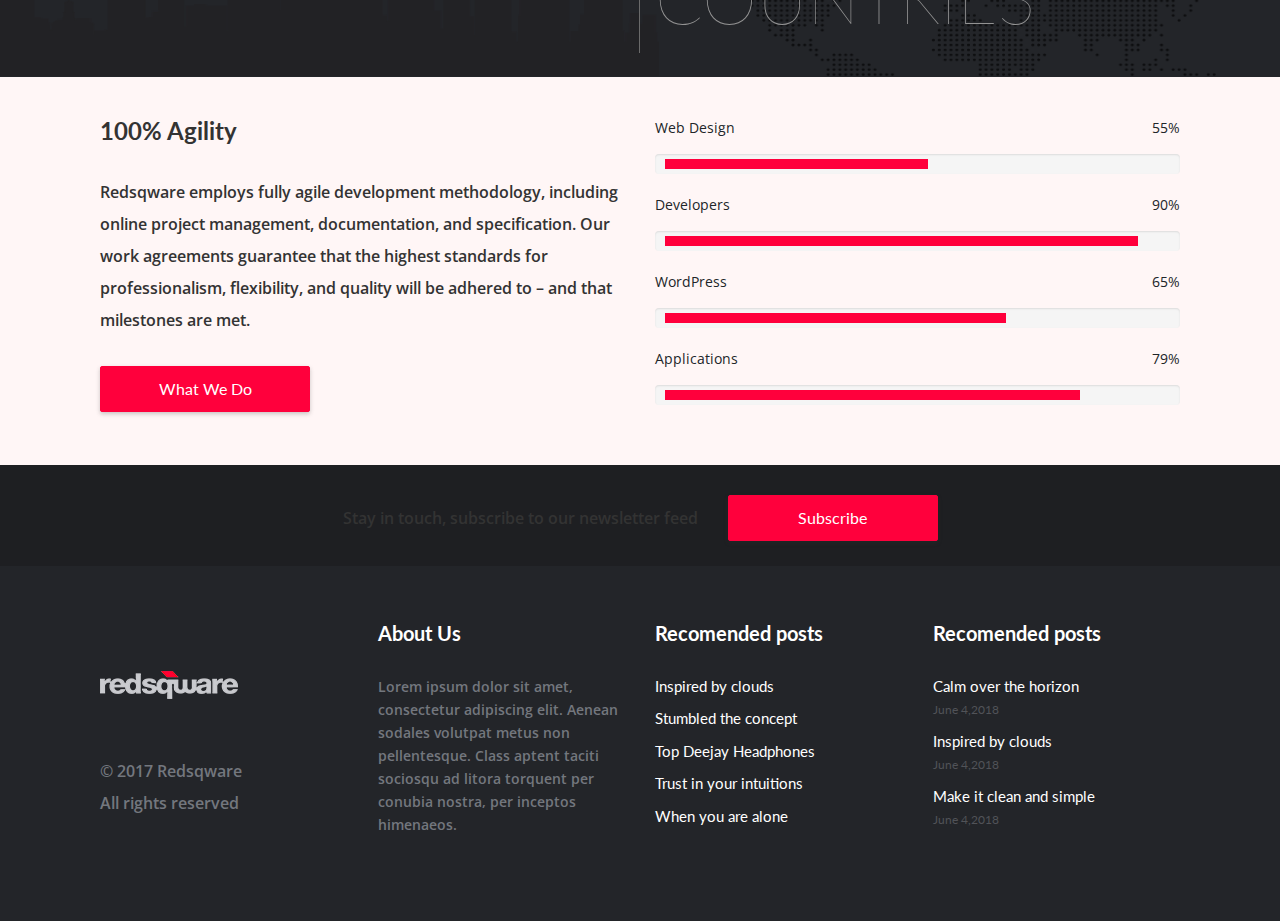
<file: about-us.html>
<html>

<head>
    <title>RedSqware-About</title>
    <link href="css/bootstrap.min.css" rel="stylesheet">
    <link rel="stylesheet" type="text/css" href="./css/style.css">
    <link href="css/animate.css" rel="stylesheet">
        <link href="css/font-awesome.min.css">
        <link href="css/aos.css" rel="stylesheet">
        <script src="./js/aos.js"></script>
        <script src="./js/jquery.min.js"></script>
        <script src="./js/popper.min.js"></script>
        <script src="./js/bootstrap.min.js"></script>
</head>

<body>
    <div class="container-fluid p-0 about-main-container">
        <header class="main-header about-header">
            <div class="container">
                <!-- header navigation bar -->
                <nav class="navbar navbar-default">
                    <div class="col-md-4"><a class="navbar-brand"><img src="images/top-logo.png" class="img-responsive"
                                alt="logo"></a></div>
                    <div class="col-md-8">
                        <ul class="header-list">
                            <li><a href="#">About</a></li>
                            <li><a href="#">Case Studies</a></li>
                            <li><a href="#">What We Do</a></li>
                            <li><a href="#">Our Blog</a></li>
                            <li><a href="#">Contact Us</a></li>
                            <li><a href="#"><i class="fa fa-phone"></i>215 301 3699</a></li>
                        </ul>
                    </div>
                </nav>
                <div class="about-head-text">
                    <h2 class="header-main-text">Human Development</h2>
                    <p class="services-detail-text">We take the uncertainty out of web and application development for
                        everyone.</p>
                </div>
        </header>

        <!-- about page header ends -->


        <div class="container">
            <div class="services-data">
                <div class="col-sm-6 about-border-service-card wow fadeInLeft">
                    <div class="Services-detail">
                        <h3 class="services-small-heading">
                            At Redsqware, we build tech teams. But it’s how we do it that makes all the difference.
                        </h3>
                        <p class="services-detail-text"> Today's web technology
                            is more open than ever before, putting custom web applications within the reach of any
                            enterprise. Redsqware has extensive expertise in designing and developing powerful, stable,
                            and cost-effective web applications for dema
                            nding use cases – such as engineering, healthcare, and financial services.
                        </p>
                        <div>
                            <a class="btn red-btn">Case Studies</a>
                            <a class="btn black-btn">LeaderShip</a>
                        </div>
                    </div>
                </div>
                <div class="col-sm-6">
                    <div class="servives-img  wow zoomIn">
                        <img src="images/post-img-7.png" class="img-responsive center-block" alt="">
                    </div>
                </div>

            </div>

            <div class="services-data" >
                <div class="col-sm-6">
                    <div class="servives-img wow zoomIn">
                        <img src="images/post-img-8.png" class="img-responsive " alt="">
                    </div>
                </div>
                <div class="col-sm-6 about-border-service-card wow fadeInRight">
                    <div class="Services-detail">
                        <h3 class="services-small-heading">
                            What We Do
                        </h3>
                        <p class="services-detail-text">Redsqware provides custom web design and development for some
                            of the world's best-known brands. Our nationally award-winning specialists deliver
                            solutions you can rely on for business-critical operations. We've helped to create valuable
                            properties and products that are used, loved, and shared by millions of users.</p>
                        <a class="btn red-btn">Our Services</a>
                    </div>
                </div>
            </div>
            <section class="get-in-touch-section work-process">
                <div class="container">
                    <div class="col-md-12 slected-padding-col">
                        <h2 class=".header-main-text selected-heading">
                            WORK PROCESS </h2>
                        <hr class="user-slider-line" />
                        <p class="selected-p">At Redsqware, we strive to find the right combination of flexibility and
                            structure for our clients—flexible in adapting to their company or team composition, but
                            structured in adhering to processes our consulting expertise prescribes.</p>
                    </div>
                </div>
            </section>

            <section class="hide-cards-section">
                <div class="container">
                    <div class="services-data about-border-service-long-card " data-aos="zoom-in">
                        <div class="col-sm-6">
                            <div class="Services-detail">
                                <h3 class="services-small-heading">
                                    Discover
                                </h3>
                                <p class="services-detail-text">We’ll arrange a workshop to perform a deep dive into
                                    your problem and deliver a detailed plan of action and estimate for your next steps

                                </p>

                            </div>
                        </div>
                        <div class="col-sm-6">
                            <div class="servives-img  wow zoomIn">
                                <img src="images/post-img-11.png" class="img-responsive center-block" alt="">
                            </div>
                        </div>

                    </div>

                    <div class="services-data about-border-service-long-card"data-aos="zoom-in" >
                        <div class="col-sm-6">
                            <div class="servives-img  wow zoomIn">
                                <img src="images/post-img-12.png" class="img-responsive center-block" alt="">
                            </div>
                        </div>
                        <div class="col-sm-6">
                            <div class="Services-detail">
                                <h3 class="services-small-heading">

                                    Design + Development
                                </h3>
                                <p class="services-detail-text">It’s application build time,
                                    complete with real data, visual polish, and delightful interactions.
                                </p>

                            </div>
                        </div>
                    </div>

                    <div class="services-data about-border-service-long-card" data-aos="zoom-in">
                        <div class="col-sm-6">
                            <div class="Services-detail">
                                <h3 class="services-small-heading">
                                    Deliver
                                </h3>
                                <p class="services-detail-text">
                                    Redsqware sends your application off into the world while future feature
                                    development and maintenance shift to the forefront.
                                </p>

                            </div>
                        </div>
                        <div class="col-sm-6">
                            <div class="servives-img  wow zoomIn">
                                <img src="images/post-img-13.png" class="img-responsive center-block" alt="">
                            </div>
                        </div>

                    </div>
                </div>

            </section>

     
        </div>
        <section class="about-page-white-section">
                <div class="container-fluid p-0">
                    <div class="container">
                        
            <div class="services-data">
                    <div class="col-sm-6">
                        <div class="Services-detail">
                            <h3 class="services-small-heading">
                                    Business Applications
                            </h3>
                            <p class="services-detail-text"> Sure, the back end is awesome. But what about the front end? The world’s greatest application is useless without users. Redsqware offers needs-based, brand authentic UX and UI from award-winning designers who understand how important aesthetics and usability are to your success.
    
                            </p>
                            <a class="btn red-btn">See Solutions</a>
                        </div>
                    </div>
                    <div class="col-sm-6">
                        <div class="servives-img  wow zoomIn">
                                <img src="images/post-img-1.png" class="img-responsive center-block" alt="">
                        </div>
                    </div>
    
                </div>
                <section class="get-in-touch-section work-process">
                        <div class="container">
                            <div class="col-md-12 slected-padding-col">
                                <h2 class=".header-main-text selected-heading">
                                        WORKING WITH US </h2>
                                <hr class="user-slider-line" />
                                <p class="selected-p">To make your project work the way it needs to, you need a proven 
                                    team with oodles of experience. Redsqware offers a broad range of expertise and today’s most hard to find, business-critical technical specialties.
                                
                                </p>
                            </div>
                        </div>
                    </section>

                    <div class="about-box-cards">
                        <div class="col-sm-12">
                            <div class="col-sm-5">
                                    <img class="media-object img-responsive" src="images/box-icon-1.png" alt="...">
                                    <div><h3 class="services-small-heading">	
                                            Weekly Check-ins</h3>
                                        <p class="services-detail-text">Redsqware may not be located nearby, but we want you to feel like we are. We’ll have (at minimum) a weekly phone call to review progress and address questions / concerns on both sides.</p>
                                        </div>
                            </div>
                            <div class="col-sm-5">
                                    <img class="media-object img-responsive" src="images/box-icon-1.png" alt="...">
                                    <div><h3 class="services-small-heading">	
                                            Dedicated Team Members</h3>
                                        <p class="services-detail-text">The same Redsqware designers and / or developers will stick with your project through the entire cycle. That means no time is wasted bringing somebody up to speed, and you’ll have dedicated communication every step of the way</p>
                                        </div>
                            </div>
                            <div class="col-sm-5">
                                    <img class="media-object img-responsive" src="images/box-icon-1.png" alt="...">
                                    <div><h3 class="services-small-heading">	
                                            Milestone Recaps</h3>
                                        <p class="services-detail-text">After every major release, we’ll review our initial goals and determine where we succeeded, where we may have missed the mark, and how to better our relationship for future phases of work.</p>
                                        </div>
                            </div>
                            <div class="col-sm-5">
                                    <img class="media-object img-responsive" src="images/box-icon-1.png" alt="...">
                                    <div><h3 class="services-small-heading">	
                                            End-of-week Reports</h3>
                                        <p class="services-detail-text">We send you a summary every Friday that details where we spent our time and the accompanying progress towards your goals.</p>
                                        </div>
                            </div>
                        </div>
                    </div>
                    </div>
                    
                </div>
                
            </section>

            <!-- member Counter Section Starts -->
            <section class="member-count-section">
                    <div class="container">
                        <div class="col-sm-12 first-12">
        
                            <div class="col-sm-6 first-dot-flex">
                                <div class="years-dots-col">
                                    <h2 class="header-main-text">YEARS</h2>
                                    <span class="bold-number-text">5</span>
                                </div>
        
                                <div>
                                    <div class="years-list-dots">
                                        <ul>
                                            <li></li>
                                            <li></li>
                                            <li></li>
                                            <li></li>
                                            <li></li>
                                        </ul>
                                    </div>
                                </div>
        
        
                            </div>
                            <div class="col-md-6">
        
                                <div class="team-flex-div">
                                    <div>
                                        <span class="bold-number-text">63</span></div>
                                    <div>
                                        <h2 class="header-main-text">TEAM</h2>
                                    </div>
                                </div>
        
                                <div class="team-flex-div">
                                    <div>
                                        <img src="images/user-img.png" class="img-responsive" alt=""></div>
                                    <div>
                                        <h2 class="header-main-text">MEMBERS</h2>
                                    </div>
                                </div>
        
                            </div>
        
                        </div>
        
                        <div class="col-md-12 first-12 first-12-2">
                            <div class="col-sm-6 first-dot-flex">
                                <div class="years-dots-col">
                                    <h2 class="header-main-text">CITIES</h2>
                                    <span class="bold-number-text">15</span>
                                </div>
        
        
                            </div>
                            <div class="col-sm-6 countries-block">
                                <div> <span class="bold-number-text">12</span>
        
                                </div>
                                <div>
                                    <h2 class="header-main-text">COUNTRIES</h2>
                                </div>
                            </div>
                        </div>
        
        
                </section>

                <section class="about-progess-section">
                    <div class="container">
                            <div class="services-data">
                                    <div class="col-sm-6">
                                        <div class="Services-detail">
                                            <h3 class="services-small-heading">
                                                    100% Agility
                                            </h3>
                                            <p class="services-detail-text"> Redsqware employs fully agile development methodology, including online project management, documentation, and specification. Our work agreements guarantee that the highest standards for professionalism, flexibility, and quality will be adhered to – and that milestones are met.
                    
                                            </p>
                                            <a class="btn red-btn">What We Do</a>
                                        </div>
                                    </div>
                                    <div class="col-sm-6">
                                        <div class="about-progress-block">
                                            <div class="about-progess-content">
                                                <div class="tech-percentage">
                                                    <p>Web Design</p>
                                                    <p>55%</p>   </div>    
                                                
                                                <div class="progress-bar-div">
                                                    <div class="progress-line" style="width:50%">

                                                    </div>
                                                </div>
                                                
                                            </div>
                                            <div class="about-progess-content">
                                                    <div class="tech-percentage">
                                                        <p>Developers</p>
                                                        <p>90%</p>   </div>    
                                                    
                                                    <div class="progress-bar-div">
                                                        <div class="progress-line" style="width:90%">
    
                                                        </div>
                                                    </div>
                                                    
                                                </div>
                                                <div class="about-progess-content">
                                                        <div class="tech-percentage">
                                                            <p>WordPress</p>
                                                            <p>65%</p>   </div>    
                                                        
                                                        <div class="progress-bar-div">
                                                            <div class="progress-line" style="width:65%">
        
                                                            </div>
                                                        </div>
                                                        
                                                    </div>
                                                    <div class="about-progess-content">
                                                            <div class="tech-percentage">
                                                                <p>Applications</p>
                                                                <p>79%</p>   </div>    
                                                            
                                                            <div class="progress-bar-div">
                                                                <div class="progress-line" style="width:79%">
            
                                                                </div>
                                                            </div>
                                                            
                                                        </div>
                                        </div>
                                    </div>
                    
                                </div>
                    </div>
                </section>

                <!-- Footer Starts -->
                <section class="footer-subscribe">
                        <div class="container">
                            <div class="subscribe-content">
                                <p class="services-detail-text">Stay in touch, subscribe to our newsletter feed</p>
                                <a class="btn red-btn">Subscribe</a>
                            </div>
                        </div>
                    </section>
            
                    <footer class="footer">
                        <div class="container">
                            <div class="col-sm-12">
            
                                <div class="col-sm-3 footer-img-col">
            
            
                                    <img src="images/footr-logo.png">
            
                                    <ul class="footer-icons-div">
                                        <li><i class="fab fa-behance"></i></i></li>
                                        <li><i class="fab fa-dribbble"></i></li>
                                        <li><i class="fab fa-pinterest"></i></li>
                                        <li><i class="fab fa-twitter"></i></li>
                                    </ul>
                                    <h2 class="services-detail-text rights-text">© 2017 Redsqware <br> All rights reserved</h2>
                                </div>
            
                                <div class="col-sm-3">
                                    <h3 class="services-small-heading footer-heading">About Us</h3>
                                    <p class="services-detail-text services-font-text">Lorem ipsum dolor sit amet, consectetur
                                        adipiscing elit. Aenean sodales volutpat
                                        metus non pellentesque. Class aptent taciti sociosqu
                                        ad litora torquent per conubia nostra, per inceptos
                                        himenaeos.</p>
                                </div>
                                <div class="col-sm-3 Recomended-column">
                                    <h3 class="services-small-heading footer-heading">Recomended posts</h3>
                                    <ul>
                                        <li><a>Inspired by clouds</a></li>
                                        <li><a>Stumbled the concept</a></li>
                                        <li><a>Top Deejay Headphones</a></li>
                                        <li><a>Trust in your intuitions</a></li>
                                        <li><a>When you are alone</a></li>
                                    </ul>
                                </div>
                                <div class="col-sm-3 Recomended-column">
                                    <h3 class="services-small-heading footer-heading">Recomended posts</h3>
                                    <ul>
                                        <li><a>Calm over the horizon</a><br />
                                            <span>June 4,2018</span>
                                        </li>
                                        <li><a>Inspired by clouds</a><br />
                                            <span>June 4,2018</span>
                                        </li>
                                        <li><a>Make it clean and simple</a><br />
                                            <span>June 4,2018</span>
                                        </li>
            
                                    </ul>
                                </div>
            
            
            
                            </div>
                        </div>
                    </footer>
                    <!-- Footer Ends -->
    </div>
    <script src="js/wow.min.js"></script>
    
    <script>
        AOS.init();
        new WOW().init();
        
        
    </script>

</body>

</html>
</file>
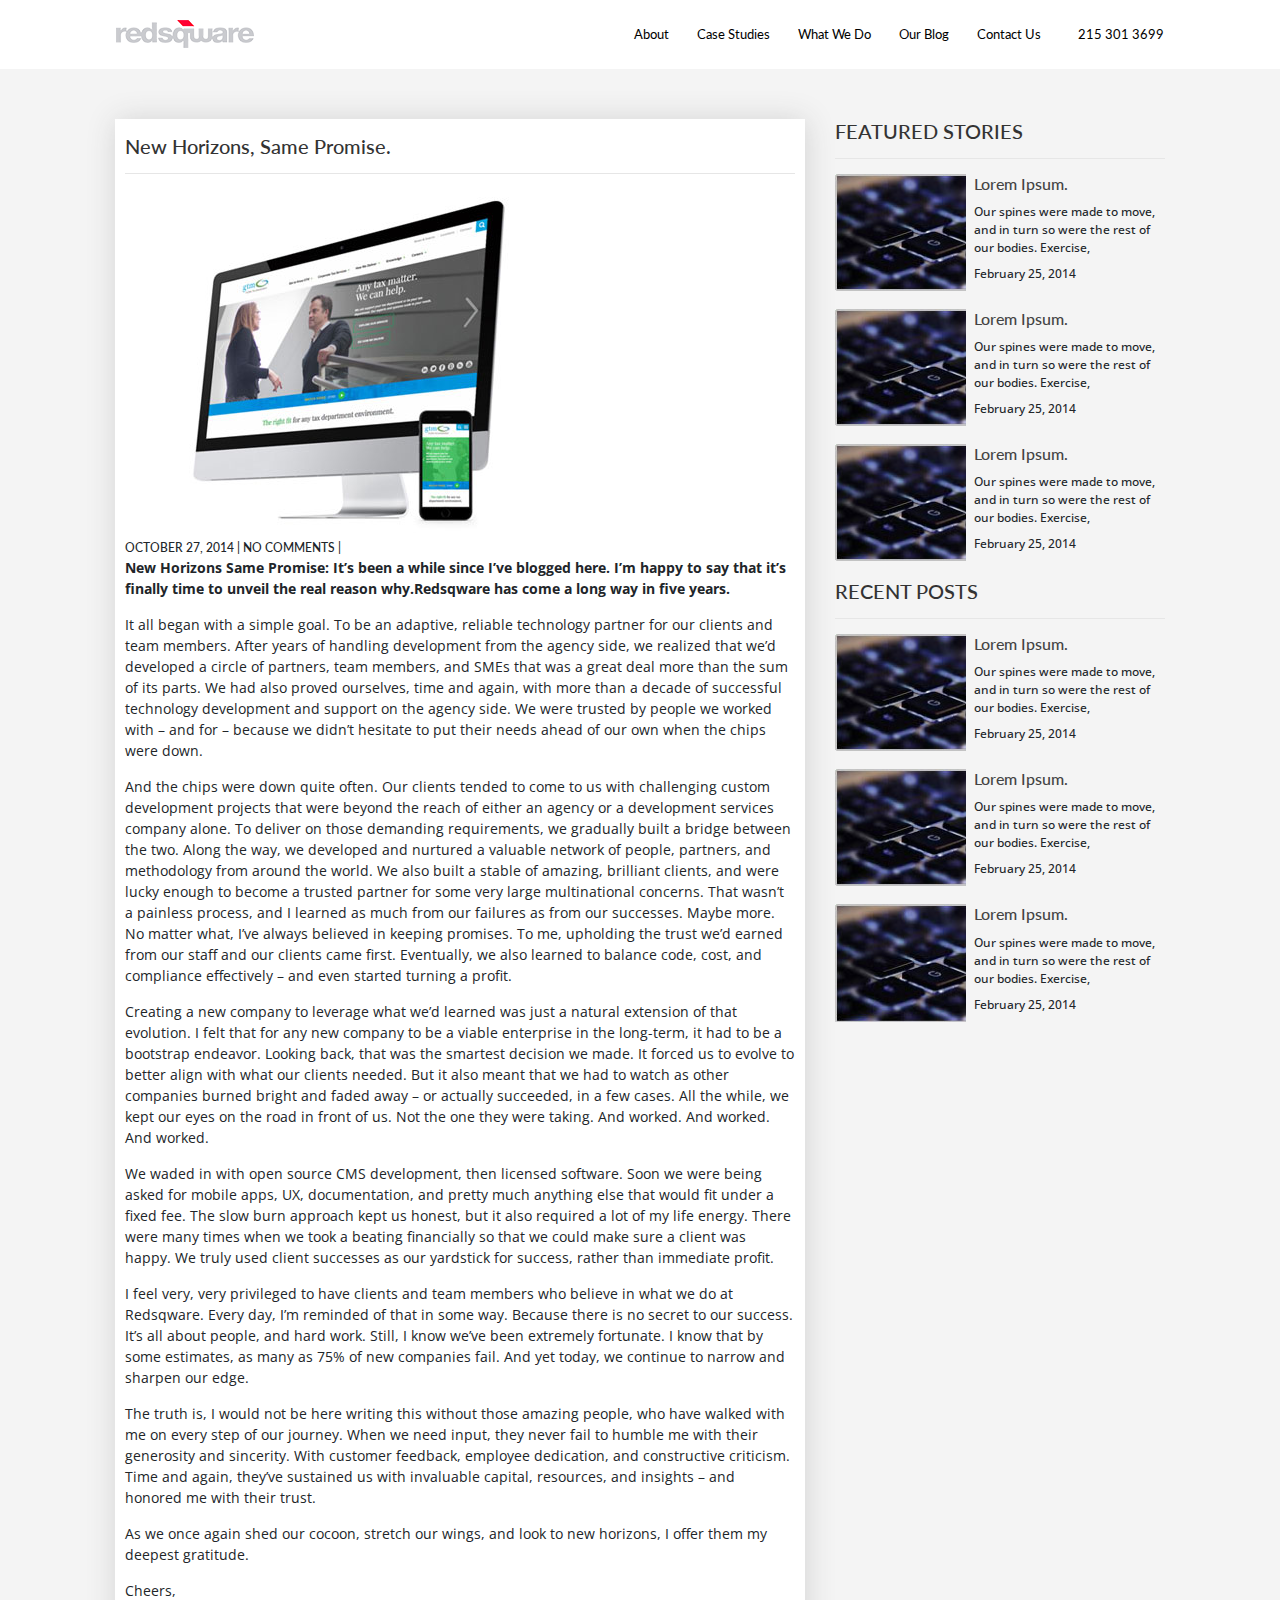
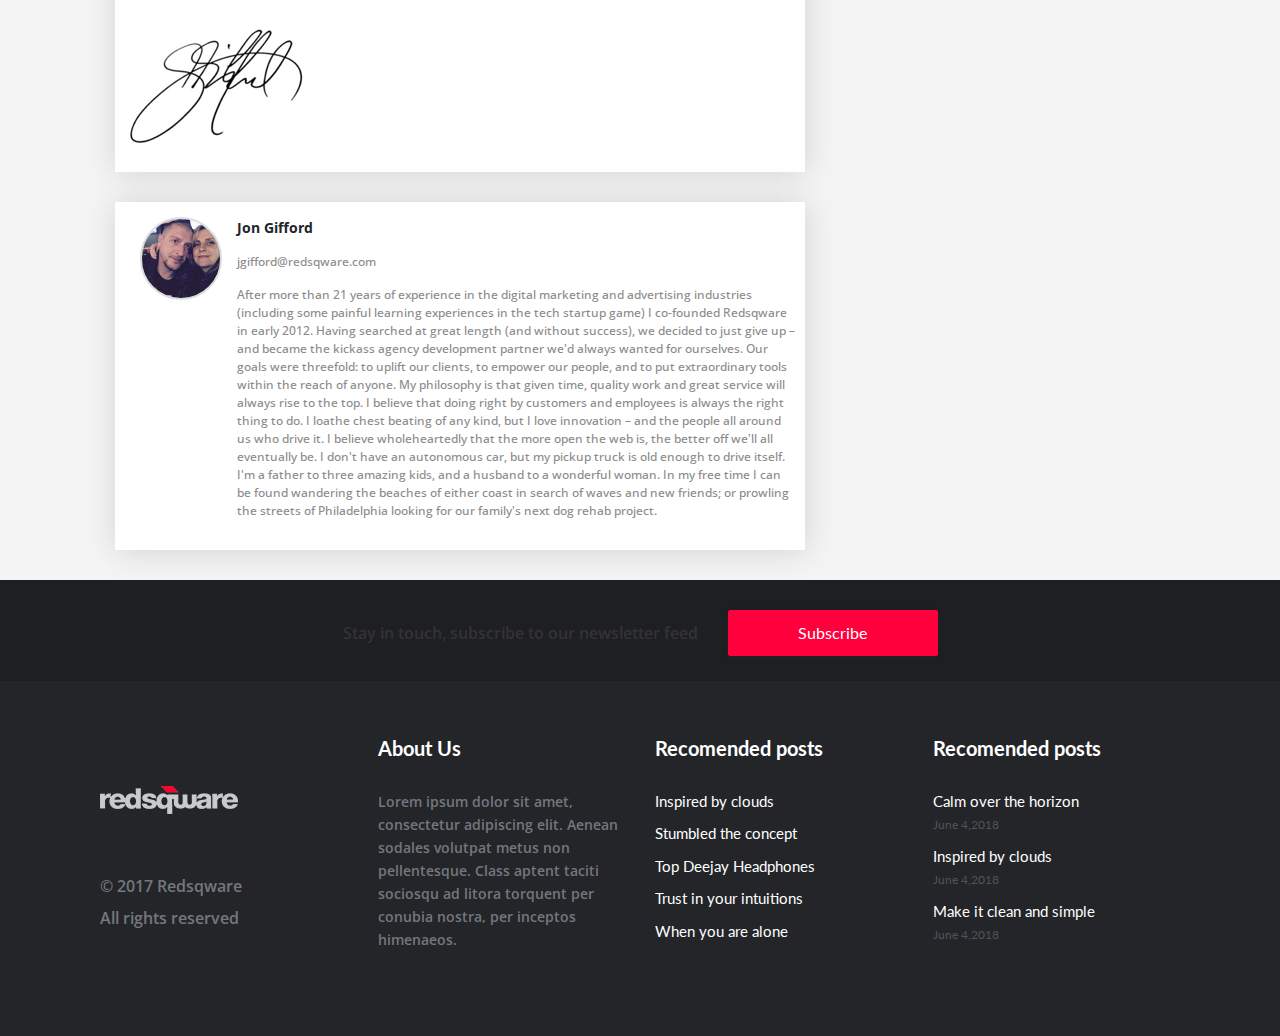
<file: blog-detail.html>
<html>

<head>
    <title>Blogs-details</title>
    <link href="css/bootstrap.min.css" rel="stylesheet">
    <link rel="stylesheet" type="text/css" href="./css/style.css">
        <link href="css/font-awesome.min.css">


</head>

<body>

    <div class="container-fluid p-0">
        <header class="main-header contact-us-header">
            <div class="container">
                <!-- header navigation bar -->
                <nav class="navbar navbar-default">
                    <div class="col-md-4"><a class="navbar-brand"><img src="images/top-logo-2.png" class="img-responsive"
                                alt="logo">
                        </a></div>
                    <div class="col-md-8">
                        <ul class="header-list">
                            <li><a href="#">About</a></li>
                            <li><a href="#">Case Studies</a></li>
                            <li><a href="#">What We Do</a></li>
                            <li><a href="#">Our Blog</a></li>
                            <li><a href="#">Contact Us</a></li>
                            <li><a href="#"><i class="fa fa-phone"></i>215 301 3699</a></li>
                        </ul>
                    </div>
                </nav>

        </header>

        <!-- footer ends -->

        <!-- blogs small cards without border -->
        <section class="blog-small-cards-sections">
            <div class="container">
                <div class="col-sm-12">
                    <div class="col-sm-8 shadow-card-flex">
                        <div class="cards-with-shadow">
                            <h2 class="services-small-heading cards-stories-heading">New Horizons, Same Promise.</h2>
                            <div class="img-background detail-card-background"></div>
                            <span>OCTOBER 27, 2014 | NO COMMENTS |</span>
                            <p><b>New Horizons Same Promise: It’s been a
                                    while since I’ve blogged here. I’m happy to say that it’s finally
                                    time to unveil the real reason why.Redsqware has come a long way in five years.</b></p>
                            <p>It all began with a simple goal. To be an adaptive,
                                reliable technology partner for our clients and team members. After years of handling
                                development from the agency side, we realized that we’d developed a circle of partners,
                                team members, and SMEs that was a great deal more than the sum of its parts. We had
                                also proved ourselves, time and again, with more than a decade of successful technology
                                development and support on the agency side. We were trusted by people we worked with –
                                and for – because we didn’t hesitate to put their needs ahead of our own when the chips
                                were down.</p>
                            <p>And the chips were down quite often. Our clients tended to come to us with challenging
                                custom development projects that were beyond the reach of either an agency or a
                                development services company alone. To deliver on those demanding requirements, we
                                gradually built a bridge between the two. Along the way, we developed and nurtured a
                                valuable network of people, partners, and methodology from around the world. We also
                                built a stable of amazing, brilliant clients, and were lucky enough to become a trusted
                                partner for some very large multinational concerns. That wasn’t a painless process, and
                                I learned as much from our failures as from our successes. Maybe more. No matter what,
                                I’ve always believed in keeping promises. To me, upholding the trust we’d earned from
                                our staff and our clients came first. Eventually, we also learned to balance code,
                                cost, and compliance effectively – and even started turning a profit.</p>
                            <p>Creating a new company to leverage what we’d learned was just a natural extension of
                                that evolution. I felt that for any new company to be a viable enterprise in the
                                long-term, it had to be a bootstrap endeavor. Looking back, that was the smartest
                                decision we made. It forced us to evolve to better align with what our clients needed.
                                But it also meant that we had to watch as other companies burned bright and faded away
                                – or actually succeeded, in a few cases. All the while, we kept our eyes on the road in
                                front of us. Not the one they were taking. And worked. And worked. And worked.</p>
                            <p>We waded in with open source CMS development, then licensed software. Soon we were being
                                asked for mobile apps, UX, documentation, and pretty much anything else that would fit
                                under a fixed fee. The slow burn approach kept us honest, but it also required a lot of
                                my life energy. There were many times when we took a beating financially so that we
                                could make sure a client was happy. We truly used client successes as our yardstick for
                                success, rather than immediate profit.</p>
                            <p>I feel very, very privileged to have clients and team members who believe in what we do
                                at Redsqware. Every day, I’m reminded of that in some way. Because there is no secret
                                to our success. It’s all about people, and hard work. Still, I know we’ve been
                                extremely fortunate. I know that by some estimates, as many as 75% of new companies
                                fail. And yet today, we continue to narrow and sharpen our edge.</p>
                            <p>The truth is, I would not be here writing this without those amazing people, who have
                                walked with me on every step of our journey. When we need input, they never fail to
                                humble me with their generosity and sincerity. With customer feedback, employee
                                dedication, and constructive criticism. Time and again, they’ve sustained us with
                                invaluable capital, resources, and insights – and honored me with their trust.</p>
                            <p>As we once again shed our cocoon, stretch our wings, and look to new horizons, I offer
                                them my deepest gratitude.</p>
                            <p>Cheers,</p>
                            <img src="images/sign.png" class="img-responsive" alt="">
                        </div>
                        <div class="cards-with-shadow">
                            <div class="for-card-user-flex">
                                <div class="col-sm-2">
                                <div class="j-img-div"></div></div>

                                <div>
                                    <p><b>Jon Gifford</b></p>
                                    <p class="j-details-detail-page">jgifford@redsqware.com</p>
                                    <p class="j-details-detail-page">After more than 21 years of experience in the
                                        digital marketing and advertising industries (including some painful learning
                                        experiences in the tech startup game) I co-founded Redsqware in early 2012.
                                        Having searched at great length (and without success), we decided to just give
                                        up – and became the kickass agency development partner we'd always wanted for
                                        ourselves. Our goals were threefold: to uplift our clients, to empower our
                                        people, and to put extraordinary tools within the reach of anyone. My
                                        philosophy is that given time, quality work and great service will always rise
                                        to the top. I believe that doing right by customers and employees is always the
                                        right thing to do. I loathe chest beating of any kind, but I love innovation –
                                        and the people all around us who drive it. I believe wholeheartedly that the
                                        more open the web is, the better off we'll all eventually be. I don't have an
                                        autonomous car, but my pickup truck is old enough to drive itself. I'm a father
                                        to three amazing kids, and a husband to a wonderful woman. In my free time I
                                        can be found wandering the beaches of either coast in search of waves and new
                                        friends; or prowling the streets of Philadelphia looking for our family's next
                                        dog rehab project.</p>
                                </div>

                            </div>



                        </div>

                    </div>
                    <div class="col-sm-4">
                        <h2 class="services-small-heading cards-stories-heading">
                            FEATURED STORIES
                        </h2>

                        <div class="single-storie">
                            <div class="stories-img"></div>
                            <div class="storie-detail">
                                <h2 class="services-small-heading">
                                    Lorem Ipsum.</h2>
                                <p>Our spines were made to move, and in turn so were
                                    the rest of our bodies. Exercise,</p>
                                <p>February 25, 2014</p>
                            </div>
                        </div>
                        <div class="single-storie">
                            <div class="stories-img"></div>
                            <div class="storie-detail">
                                <h2 class="services-small-heading">
                                    Lorem Ipsum.</h2>
                                <p>Our spines were made to move, and in turn so were
                                    the rest of our bodies. Exercise,</p>
                                <p>February 25, 2014</p>
                            </div>
                        </div>
                        <div class="single-storie">
                            <div class="stories-img"></div>
                            <div class="storie-detail">
                                <h2 class="services-small-heading">
                                    Lorem Ipsum.</h2>
                                <p>Our spines were made to move, and in turn so were
                                    the rest of our bodies. Exercise,</p>
                                <p>February 25, 2014</p>
                            </div>
                        </div>


                        <h2 class="services-small-heading cards-stories-heading">
                            RECENT POSTS
                        </h2>

                        <div class="single-storie">
                            <div class="stories-img"></div>
                            <div class="storie-detail">
                                <h2 class="services-small-heading">
                                    Lorem Ipsum.</h2>
                                <p>Our spines were made to move, and in turn so were
                                    the rest of our bodies. Exercise,</p>
                                <p>February 25, 2014</p>
                            </div>
                        </div>
                        <div class="single-storie">
                            <div class="stories-img"></div>
                            <div class="storie-detail">
                                <h2 class="services-small-heading">
                                    Lorem Ipsum.</h2>
                                <p>Our spines were made to move, and in turn so were
                                    the rest of our bodies. Exercise,</p>
                                <p>February 25, 2014</p>
                            </div>
                        </div>
                        <div class="single-storie">
                            <div class="stories-img"></div>
                            <div class="storie-detail">
                                <h2 class="services-small-heading">
                                    Lorem Ipsum.</h2>
                                <p>Our spines were made to move, and in turn so were
                                    the rest of our bodies. Exercise,</p>
                                <p>February 25, 2014</p>
                            </div>
                        </div>
                    </div>

                </div>
            </div>
        </section>
           <!-- footer starts -->

           <section class="footer-subscribe">
                <div class="container">
                    <div class="subscribe-content">
                        <p class="services-detail-text">Stay in touch, subscribe to our newsletter feed</p>
                        <a class="btn red-btn">Subscribe</a>
                    </div>
                </div>
            </section>
    
            <footer class="footer">
                <div class="container">
                    <div class="col-sm-12">
    
                        <div class="col-sm-3 footer-img-col">
    
    
                            <img src="images/footr-logo.png">
    
                            <ul class="footer-icons-div">
                                <li><i class="fab fa-behance"></i></i></li>
                                <li><i class="fab fa-dribbble"></i></li>
                                <li><i class="fab fa-pinterest"></i></li>
                                <li><i class="fab fa-twitter"></i></li>
                            </ul>
                            <h2 class="services-detail-text rights-text">© 2017 Redsqware <br> All rights reserved</h2>
                        </div>
    
                        <div class="col-sm-3">
                            <h3 class="services-small-heading footer-heading">About Us</h3>
                            <p class="services-detail-text services-font-text">Lorem ipsum dolor sit amet, consectetur
                                adipiscing elit. Aenean sodales volutpat
                                metus non pellentesque. Class aptent taciti sociosqu
                                ad litora torquent per conubia nostra, per inceptos
                                himenaeos.</p>
                        </div>
                        <div class="col-sm-3 Recomended-column">
                            <h3 class="services-small-heading footer-heading">Recomended posts</h3>
                            <ul>
                                <li><a>Inspired by clouds</a></li>
                                <li><a>Stumbled the concept</a></li>
                                <li><a>Top Deejay Headphones</a></li>
                                <li><a>Trust in your intuitions</a></li>
                                <li><a>When you are alone</a></li>
                            </ul>
                        </div>
                        <div class="col-sm-3 Recomended-column">
                            <h3 class="services-small-heading footer-heading">Recomended posts</h3>
                            <ul>
                                <li><a>Calm over the horizon</a><br />
                                    <span>June 4,2018</span>
                                </li>
                                <li><a>Inspired by clouds</a><br />
                                    <span>June 4,2018</span>
                                </li>
                                <li><a>Make it clean and simple</a><br />
                                    <span>June 4,2018</span>
                                </li>
    
                            </ul>
                        </div>
    
    
    
                    </div>
                </div>
            </footer>

    </div>

</body>

</html>
</file>
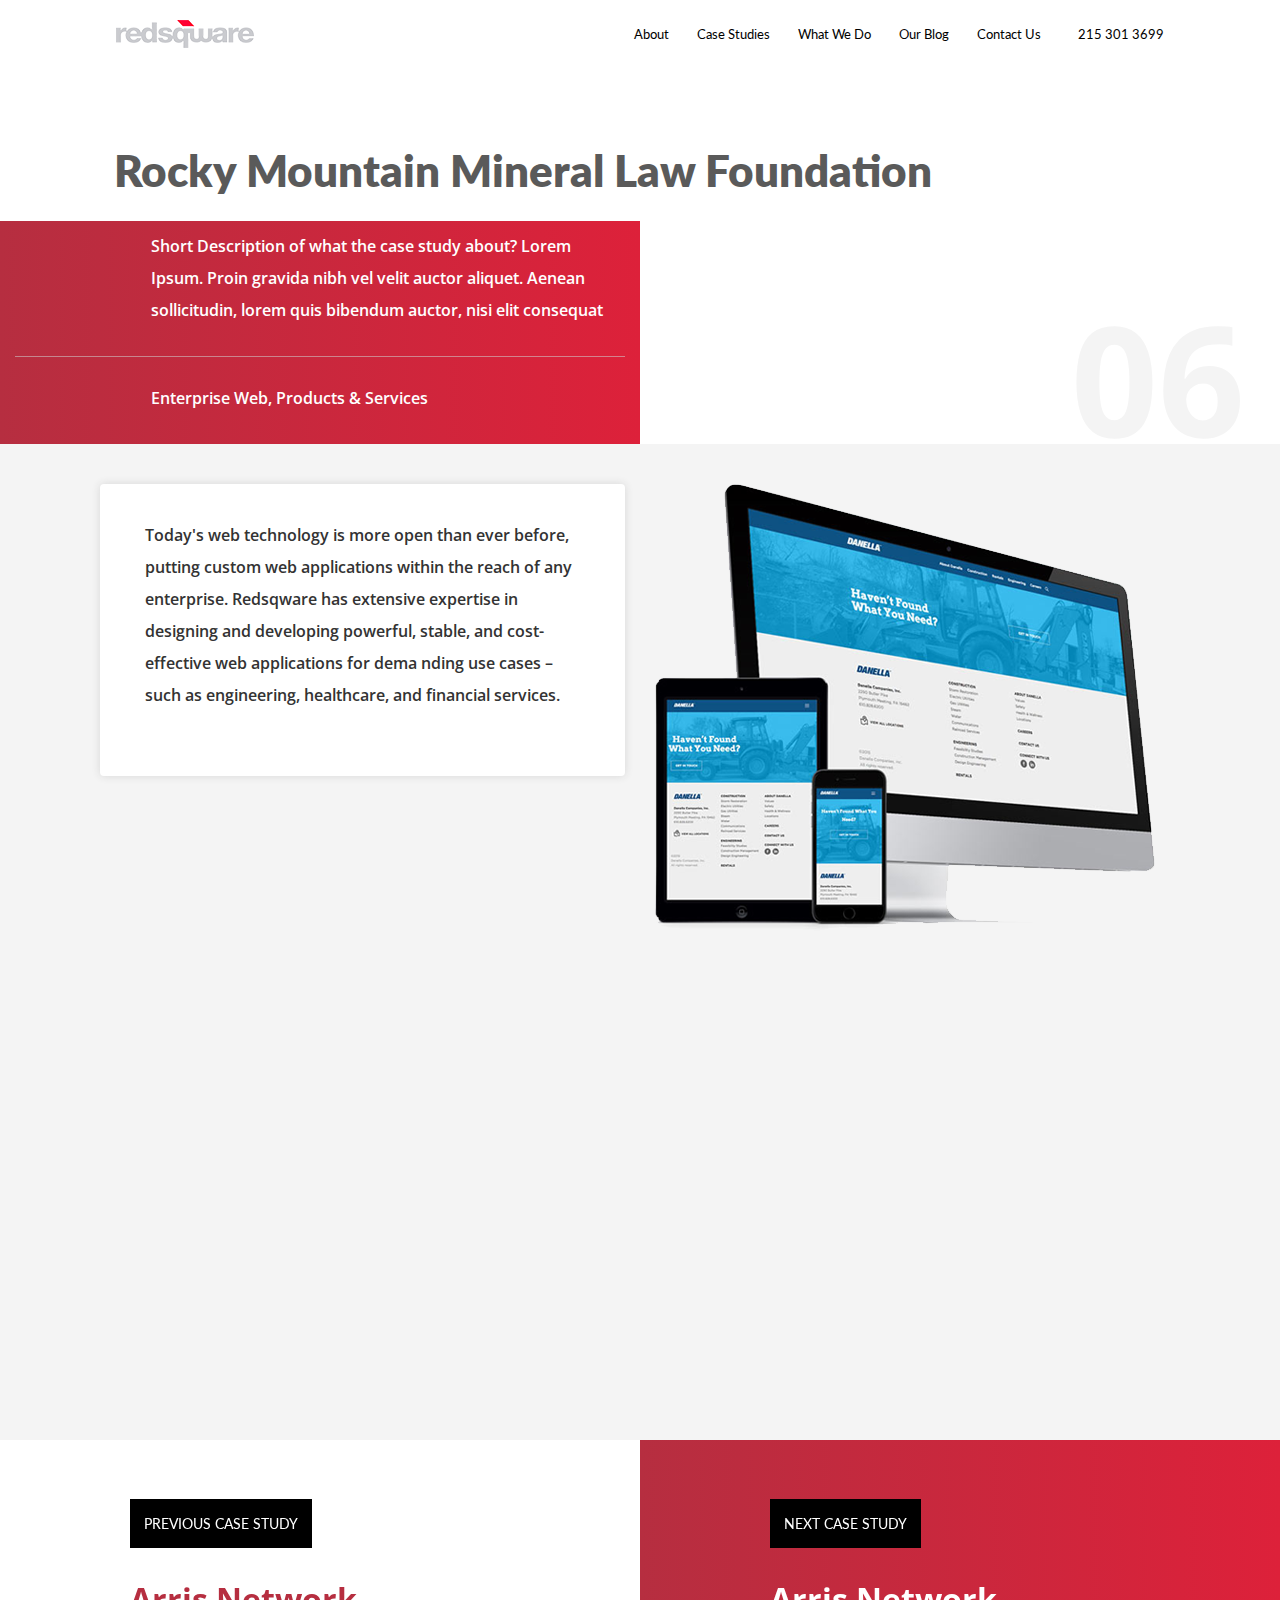
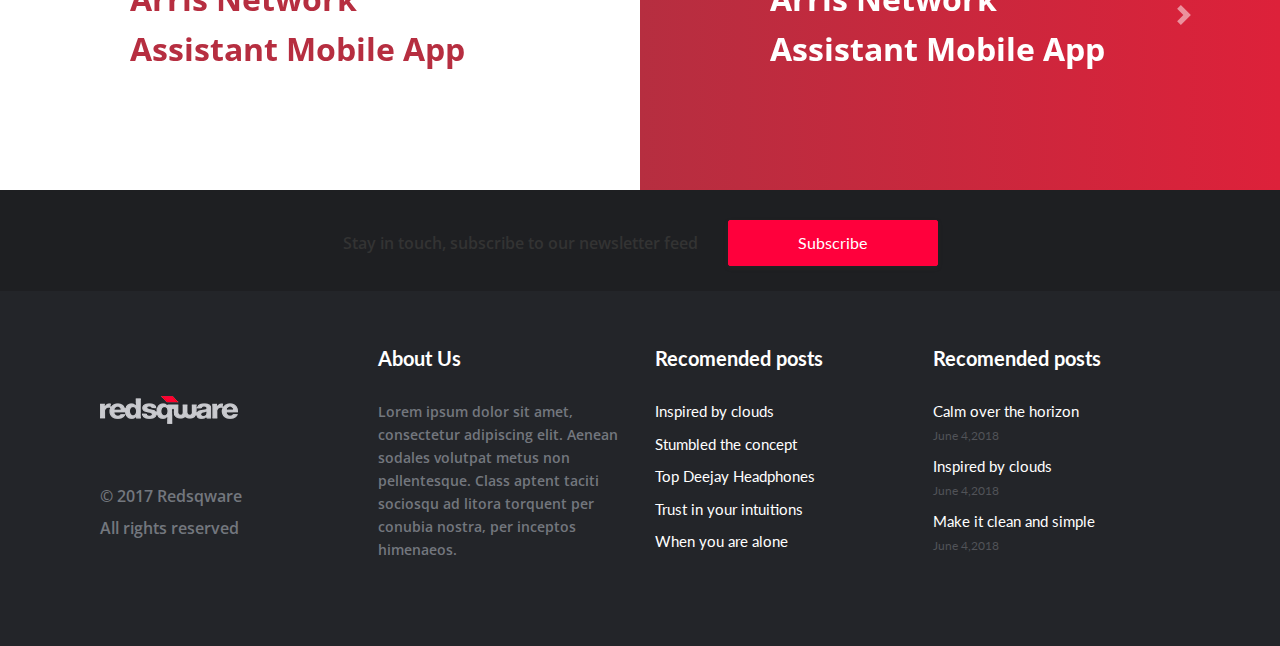
<file: case-studies.html>
<html>

<head>
    <title>Case Studies</title>
    <link href="css/bootstrap.min.css" rel="stylesheet">
    <link rel="stylesheet" type="text/css" href="./css/style.css">
    <link href="css/animate.css" rel="stylesheet">
        <link href="css/font-awesome.min.css">
        <link href="css/aos.css" rel="stylesheet">
        <script src="./js/aos.js"></script>
        <script src="./js/jquery.min.js"></script>
        <script src="./js/popper.min.js"></script>
        <script src="./js/bootstrap.min.js"></script>

</head>

<body>
    <div class="container-fluid p-0 about-main-container contact-us-header">
        <header class="main-header case-studies-header">
            <div class="container">
                <!-- header navigation bar -->
                <nav class="navbar navbar-default">
                    <div class="col-md-4"><a class="navbar-brand"><img src="images/top-logo-2.png" class="img-responsive"
                                alt="logo"></a></div>
                    <div class="col-md-8">
                        <ul class="header-list">
                            <li><a href="#">About</a></li>
                            <li><a href="#">Case Studies</a></li>
                            <li><a href="#">What We Do</a></li>
                            <li><a href="#">Our Blog</a></li>
                            <li><a href="#">Contact Us</a></li>
                            <li><a href="#"><i class="fa fa-phone"></i>215 301 3699</a></li>
                        </ul>
                    </div>
                </nav>
                <div class="about-head-text">
                    <!-- <h2 class="header-main-text">Human Development</h2> -->
                    <h1 class="services-detail-text-big">Rocky Mountain Mineral Law Foundation</h1>
                </div>
            </div>
     
            <div class="col-sm-12 case-red-flex p-0">
                <div class="col-sm-6 case-red-col">
                    <p class="services-detail-text">Short Description of what the case study about? Lorem Ipsum. Proin gravida nibh vel velit auctor
                        aliquet. Aenean sollicitudin, lorem quis bibendum auctor, nisi elit consequat</p>
                        <hr>
                        <p class="services-detail-text">Enterprise Web, Products & Services</p>
                </div>
                <div class="col-sm-6">
                    <p class="opacity-bg-num">06</p>
                </div>
            </div>

        </header>

        <!-- case page header ends -->

<div class="container-fluid case-study-container p-0">
        <div class="container ">
            <div class="services-data">
                <div class="col-sm-6 ">
                    <div class="Services-detail about-border-service-card wow fadeInLeft">
                    
                        <p class="services-detail-text"> Today's web technology
                            is more open than ever before, putting custom web applications within the reach of any
                            enterprise. Redsqware has extensive expertise in designing and developing powerful, stable,
                            and cost-effective web applications for dema
                            nding use cases – such as engineering, healthcare, and financial services.
                        </p>
                    </div>
                </div>
                <div class="col-sm-6">
                    <div class="servives-img  wow zoomIn">
                        <img src="images/post-img-7.png" class="img-responsive center-block" alt="">
                    </div>
                </div>

            </div>

            <div class="services-data">
                <div class="col-sm-6">
                    <div class="servives-img wow zoomIn">
                        <img src="images/post-img-8.png" class="img-responsive " alt="">
                    </div>
                </div>
                <div class="col-sm-6 ">
                    <div class="Services-detail about-border-service-card wow fadeInRight">
                      
                        <p class="services-detail-text">Redsqware provides custom web design and development for some
                            of the world's best-known brands. Our nationally award-winning specialists deliver
                            solutions you can rely on for business-critical operations. We've helped to create valuable
                            properties and products that are used, loved, and shared by millions of users.</p>
                       
                    </div>
                </div>
            </div>
         
        </div>
        
    </div>

<section class="case-study-slider">
    <div id="case-slider" class="carousel slide" data-ride="carousel">
        
        <!-- The slideshow -->
        <div class="carousel-inner">
          <div class="carousel-item active">
            <div class="col-sm-12 p-0">
      
                
                <div class="col-sm-6 p-0">
                        <div class="red-slider-div">
                                <a class="case-slider-btn">PREVIOUS CASE STUDY</a>
                                <p>Arris Network Assistant Mobile App</p>
                            </div>
                    </div>
                    <div class="col-sm-6 slider-red-col p-0">
                            <div class="red-slider-div">
                           <a class="case-slider-btn">NEXT CASE STUDY</a>
                           <p>Arris Network Assistant Mobile App</p>
                       </div>
                       </div>
            </div>
          </div>
            <div class="carousel-item">
                    <div class="col-sm-12 p-0">
      
                
                            <div class="col-sm-6 p-0">
                                    <div class="red-slider-div">
                                            <a class="case-slider-btn">PREVIOUS CASE STUDY</a>
                                            <p>Arris Network Assistant Mobile App</p>
                                        </div>
                                </div>
                                <div class="col-sm-6 slider-red-col p-0">
                                        <div class="red-slider-div">
                                       <a class="case-slider-btn">PREVIOUS CASE STUDY</a>
                                       <p>Arris Network Assistant Mobile App</p>
                                   </div>
                                   </div>
                        </div>
            </div>
         
        
        <!-- Left and right controls -->
        <a class="carousel-control-prev" href="#case-slider" data-slide="prev">
          <span class="carousel-control-prev-icon"></span>
        </a>
        <a class="carousel-control-next" href="#case-slider" data-slide="next">
          <span class="carousel-control-next-icon"></span>
        </a>
      </div>
</section>

        <!-- Footer Starts -->
        <section class="footer-subscribe">
            <div class="container">
                <div class="subscribe-content">
                    <p class="services-detail-text">Stay in touch, subscribe to our newsletter feed</p>
                    <a class="btn red-btn">Subscribe</a>
                </div>
            </div>
        </section>

        <footer class="footer">
            <div class="container">
                <div class="col-sm-12">

                    <div class="col-sm-3 footer-img-col">


                        <img src="images/footr-logo.png">

                        <ul class="footer-icons-div">
                            <li><i class="fab fa-behance"></i></i></li>
                            <li><i class="fab fa-dribbble"></i></li>
                            <li><i class="fab fa-pinterest"></i></li>
                            <li><i class="fab fa-twitter"></i></li>
                        </ul>
                        <h2 class="services-detail-text rights-text">© 2017 Redsqware <br> All rights reserved</h2>
                    </div>

                    <div class="col-sm-3">
                        <h3 class="services-small-heading footer-heading">About Us</h3>
                        <p class="services-detail-text services-font-text">Lorem ipsum dolor sit amet, consectetur
                            adipiscing elit. Aenean sodales volutpat
                            metus non pellentesque. Class aptent taciti sociosqu
                            ad litora torquent per conubia nostra, per inceptos
                            himenaeos.</p>
                    </div>
                    <div class="col-sm-3 Recomended-column">
                        <h3 class="services-small-heading footer-heading">Recomended posts</h3>
                        <ul>
                            <li><a>Inspired by clouds</a></li>
                            <li><a>Stumbled the concept</a></li>
                            <li><a>Top Deejay Headphones</a></li>
                            <li><a>Trust in your intuitions</a></li>
                            <li><a>When you are alone</a></li>
                        </ul>
                    </div>
                    <div class="col-sm-3 Recomended-column">
                        <h3 class="services-small-heading footer-heading">Recomended posts</h3>
                        <ul>
                            <li><a>Calm over the horizon</a><br />
                                <span>June 4,2018</span>
                            </li>
                            <li><a>Inspired by clouds</a><br />
                                <span>June 4,2018</span>
                            </li>
                            <li><a>Make it clean and simple</a><br />
                                <span>June 4,2018</span>
                            </li>

                        </ul>
                    </div>



                </div>
            </div>
        </footer>
        <!-- Footer Ends -->
    </div>
    <script src="js/jquery-1.12.4.min.js"></script>
    <script src="js/bootstrap.min.js"></script>
    <script src="js/custom.js"></script>
    <script src="js/wow.min.js"></script>

    <script>
        AOS.init();
        new WOW().init();
        NV.aboutProcess();
        NV.aboutTestimonials();


    </script>

</body>

</html>
</file>
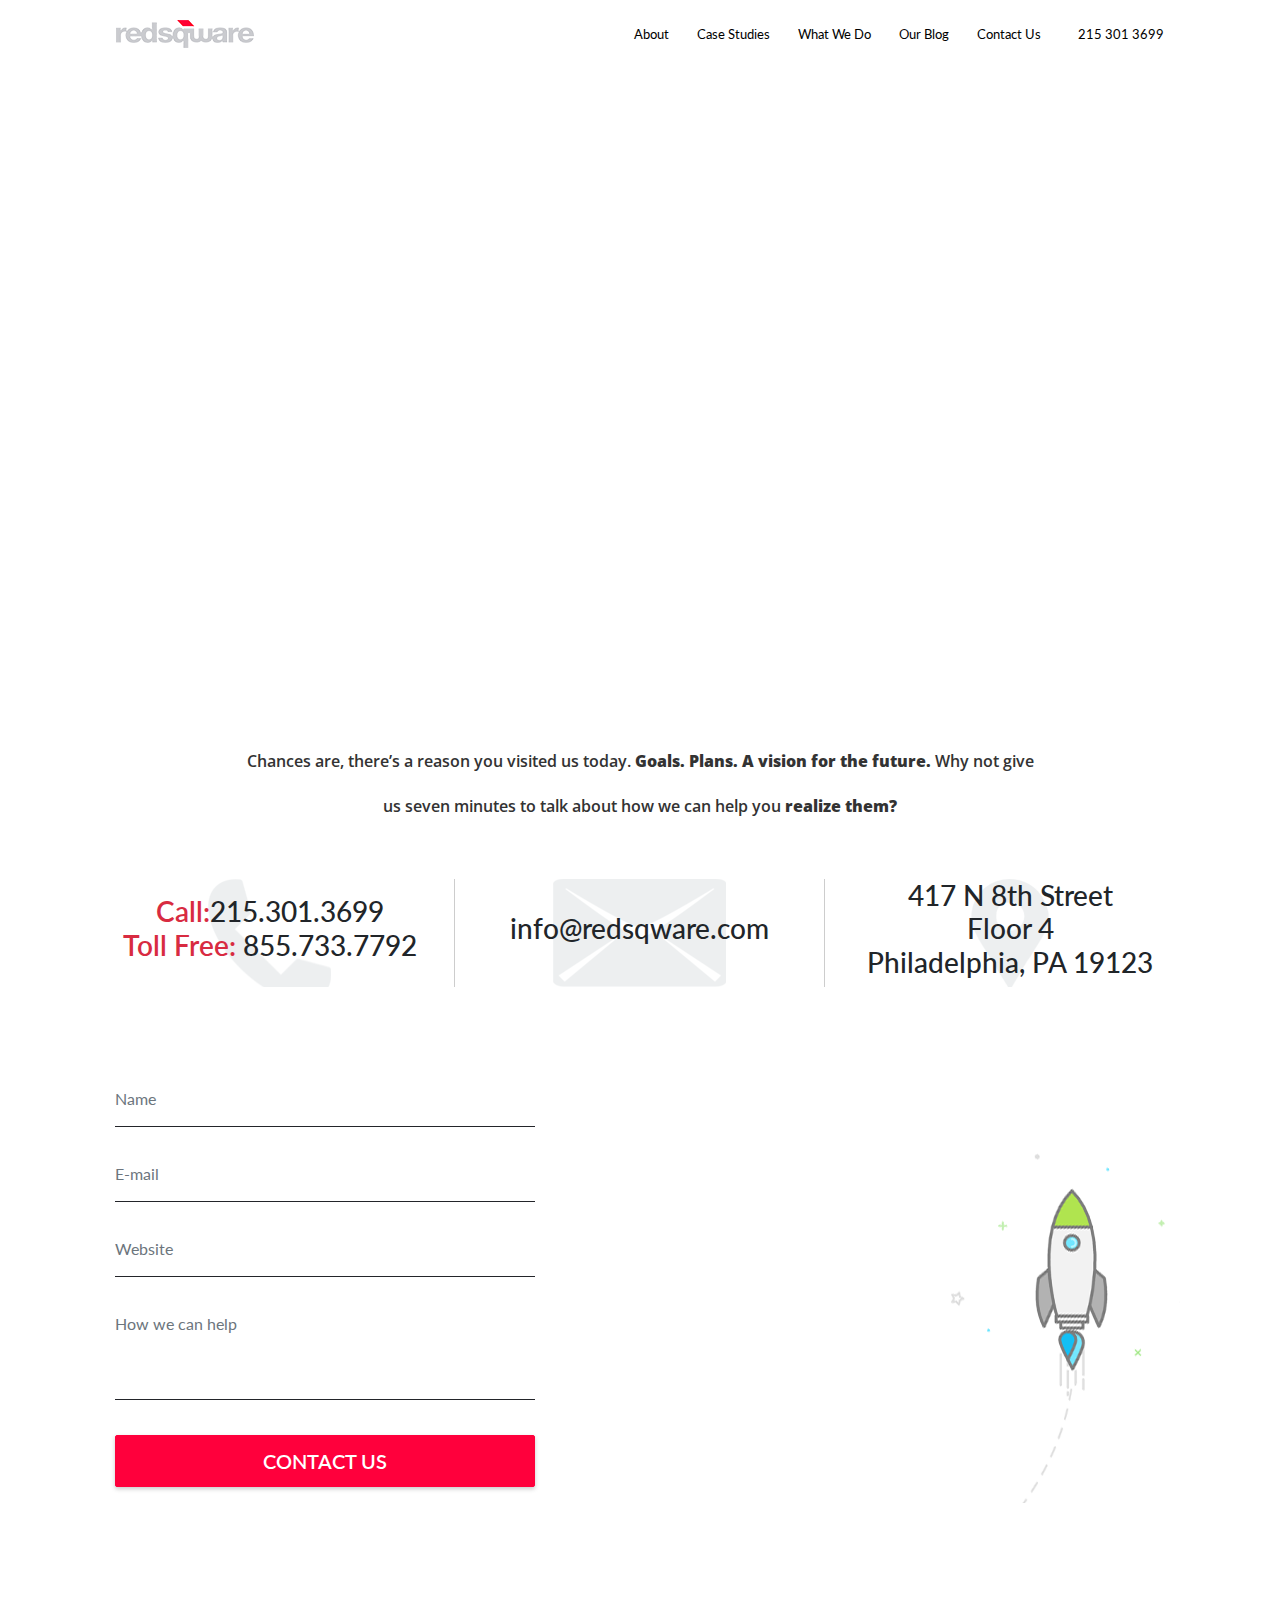
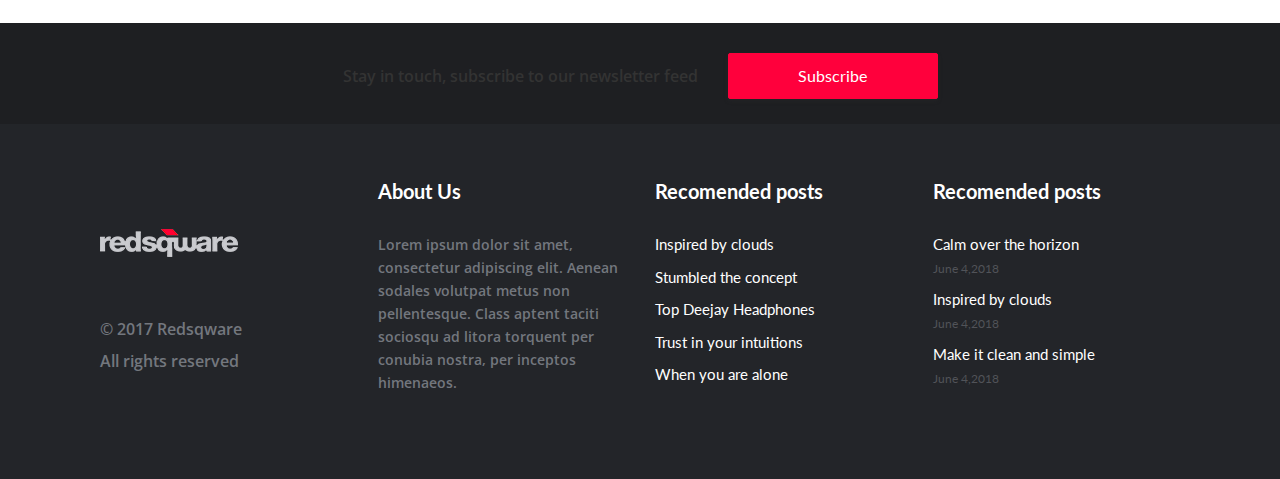
<file: contact-us.html>
<html>
    <head>
        <title>RedSqware-Contact</title>
        <link href="css/bootstrap.min.css" rel="stylesheet">
        <link rel="stylesheet" type="text/css" href="./css/style.css">
            <link href="css/font-awesome.min.css">

</head>
    <body>
     <div class="container-fluid p-0">
            <header class="main-header contact-us-header">
                    <div class="container">
                        <!-- header navigation bar -->
                        <nav class="navbar navbar-default">
                            <div class="col-md-4"><a class="navbar-brand"><img src="images/top-logo-2.png" class="img-responsive" alt="logo">
                                    </a></div>
                            <div class="col-md-8">
                                <ul class="header-list">
                                    <li><a href="#">About</a></li>
                                    <li><a href="#">Case Studies</a></li>
                                    <li><a href="#">What We Do</a></li>
                                    <li><a href="#">Our Blog</a></li>
                                    <li><a href="#">Contact Us</a></li>
                                    <li><a href="#"><i class="fa fa-phone"></i>215 301 3699</a></li>
                                </ul>
                            </div>
                        </nav>
                        
                </header>
                <!-- contact us page maps section starts -->
                <section class="about-maps-section">
                    <iframe src="https://www.google.com/maps/embed?pb=!1m10!1m8!1m3!1d13198.34208530815!2d73.23524094999999!3d34.20806505!3m2!1i1024!2i768!4f13.1!5e0!3m2!1sen!2s!4v1547631276812" width="100%" height="600" frameborder="0" style="border:0" allowfullscreen></iframe>
                </section>
            <!-- contact us page maps section ends-->
             <section class="contact-us-form-section">
                 <div class="container">
<div class="contact-us-text-area">
    <h3 class="services-detail-text">Chances are, there’s a 
        reason you visited us today.<b> Goals. Plans. A vision for 
        the future.</b> Why not give us seven 
        minutes to talk about how we can help you<b> realize them?</b> </h3>
</div>

<div class="col-sm-12 contact-page-box-col">
    <div class="col-sm-4 contact-number-col">
        <h3 class="services-small-text"><span>Call:</span>215.301.3699<br><span>Toll Free:</span> 855.733.7792</h3>
    </div>
    <div class="col-sm-4 contact-email-col">
        <h3 class="services-small-text">
                info@redsqware.com</h3>
    </div>
    <div class="col-sm-4 contact-adress-col">
        <h3 class="services-small-text">417 N 8th Street <br>
                Floor 4 <br/>
                Philadelphia, PA 19123</h3>
    </div>
</div>

<div class="col-sm-12">
    <div class="in-touch-columns contact-in-touch">
<div class="col-sm-5">
        <form class="write-form">
                <div class="form-group">
                    <input type="text" placeholder="Name" class="form-control">
                    <input type="email" placeholder="E-mail" class="form-control">
                    <input type="text" placeholder="Website" class="form-control">
                    <textarea placeholder="How we can help" class="form-control" rows="3"></textarea>
                    <a class="btn red-btn reb-btn-bg">CONTACT US</a>
                </div>
            </form>
</div>
<div class="col-sm-5 rocket-img-col"></div>
    </div>
</div>
                 </div>
             </section>

             <!-- footer starts -->

             <section class="footer-subscribe">
                    <div class="container">
                        <div class="subscribe-content">
                            <p class="services-detail-text">Stay in touch, subscribe to our newsletter feed</p>
                            <a class="btn red-btn">Subscribe</a>
                        </div>
                    </div>
                </section>
        
                <footer class="footer">
                    <div class="container">
                        <div class="col-sm-12">
        
                            <div class="col-sm-3 footer-img-col">
        
        
                                <img src="images/footr-logo.png">
        
                                <ul class="footer-icons-div">
                                    <li><i class="fab fa-behance"></i></i></li>
                                    <li><i class="fab fa-dribbble"></i></li>
                                    <li><i class="fab fa-pinterest"></i></li>
                                    <li><i class="fab fa-twitter"></i></li>
                                </ul>
                                <h2 class="services-detail-text rights-text">© 2017 Redsqware <br> All rights reserved</h2>
                            </div>
        
                            <div class="col-sm-3">
                                <h3 class="services-small-heading footer-heading">About Us</h3>
                                <p class="services-detail-text services-font-text">Lorem ipsum dolor sit amet, consectetur
                                    adipiscing elit. Aenean sodales volutpat
                                    metus non pellentesque. Class aptent taciti sociosqu
                                    ad litora torquent per conubia nostra, per inceptos
                                    himenaeos.</p>
                            </div>
                            <div class="col-sm-3 Recomended-column">
                                <h3 class="services-small-heading footer-heading">Recomended posts</h3>
                                <ul>
                                    <li><a>Inspired by clouds</a></li>
                                    <li><a>Stumbled the concept</a></li>
                                    <li><a>Top Deejay Headphones</a></li>
                                    <li><a>Trust in your intuitions</a></li>
                                    <li><a>When you are alone</a></li>
                                </ul>
                            </div>
                            <div class="col-sm-3 Recomended-column">
                                <h3 class="services-small-heading footer-heading">Recomended posts</h3>
                                <ul>
                                    <li><a>Calm over the horizon</a><br />
                                        <span>June 4,2018</span>
                                    </li>
                                    <li><a>Inspired by clouds</a><br />
                                        <span>June 4,2018</span>
                                    </li>
                                    <li><a>Make it clean and simple</a><br />
                                        <span>June 4,2018</span>
                                    </li>
        
                                </ul>
                            </div>
        
        
        
                        </div>
                    </div>
                </footer>
     </div>




        
    </body>
</html>
</file>
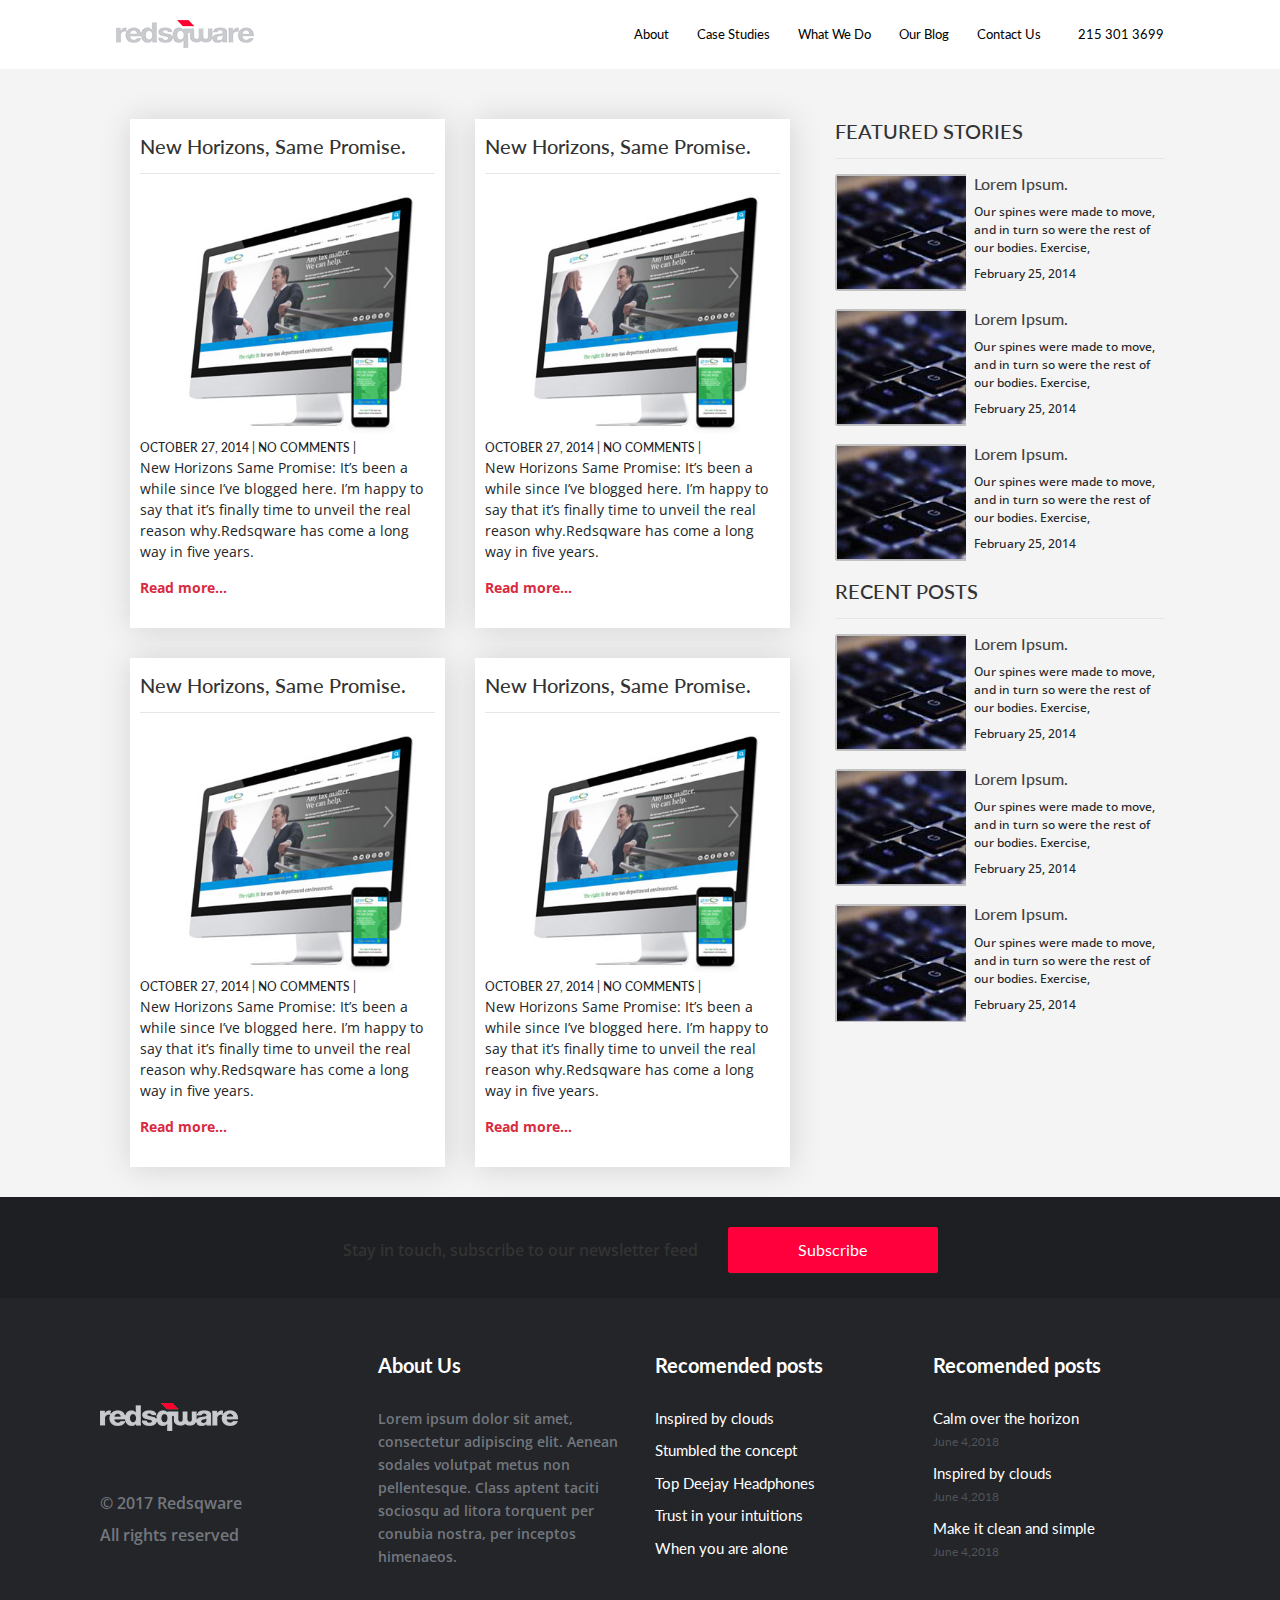
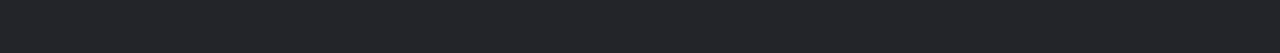
<file: Redsqware-blogs.html>
<html>

<head>
    <title>RedSqware Blogs</title>
    <link href="css/bootstrap.min.css" rel="stylesheet">
    <link rel="stylesheet" type="text/css" href="./css/style.css">
        <link href="css/font-awesome.min.css">

</head>

<body>

    <div class="container-fluid p-0">
        <header class="main-header contact-us-header">
            <div class="container">
                <!-- header navigation bar -->
                <nav class="navbar navbar-default">
                    <div class="col-md-4"><a class="navbar-brand"><img src="images/top-logo-2.png" class="img-responsive"
                                alt="logo">
                        </a></div>
                    <div class="col-md-8">
                        <ul class="header-list">
                            <li><a href="#">About</a></li>
                            <li><a href="#">Case Studies</a></li>
                            <li><a href="#">What We Do</a></li>
                            <li><a href="#">Our Blog</a></li>
                            <li><a href="#">Contact Us</a></li>
                            <li><a href="#"><i class="fa fa-phone"></i>215 301 3699</a></li>
                        </ul>
                    </div>
                </nav>

        </header>

        <!-- footer ends -->

        <!-- blogs small cards without border -->
        <section class="blog-small-cards-sections">
            <div class="container">
                <div class="col-sm-12">
                    <div class="col-sm-8 shadow-card-flex">

                        <div class="col-sm-6">
                            <div class="cards-with-shadow">
                                <h2 class="services-small-heading cards-stories-heading">New Horizons, Same Promise.</h2>
                                <div class="img-background"></div>
                                <span>OCTOBER 27, 2014 | NO COMMENTS |</span>
                                <p>New Horizons Same Promise: It’s been a
                                    while since I’ve blogged here. I’m happy to say that it’s finally
                                    time to unveil the real reason why.Redsqware has come a long way in five years.</p>
                                <p class="read-more-red">Read more...</p>
                            </div>
                        </div>

                        <div class="col-sm-6">
                            <div class="cards-with-shadow">
                                <h2 class="services-small-heading cards-stories-heading">New Horizons, Same Promise.</h2>
                                <div class="img-background"></div>
                                <span>OCTOBER 27, 2014 | NO COMMENTS |</span>
                                <p>New Horizons Same Promise: It’s been a
                                    while since I’ve blogged here. I’m happy to say that it’s finally
                                    time to unveil the real reason why.Redsqware has come a long way in five years.</p>
                                <p class="read-more-red">Read more...</p>
                            </div>
                        </div>

                        <div class="col-sm-6">
                            <div class="cards-with-shadow">
                                <h2 class="services-small-heading cards-stories-heading">New Horizons, Same Promise.</h2>
                                <div class="img-background"></div>
                                <span>OCTOBER 27, 2014 | NO COMMENTS |</span>
                                <p>New Horizons Same Promise: It’s been a
                                    while since I’ve blogged here. I’m happy to say that it’s finally
                                    time to unveil the real reason why.Redsqware has come a long way in five years.</p>
                                <p class="read-more-red">Read more...</p>
                            </div>
                        </div>



                        <div class="col-sm-6">
                            <div class="cards-with-shadow">
                                <h2 class="services-small-heading cards-stories-heading">New Horizons, Same Promise.</h2>
                                <div class="img-background"></div>
                                <span>OCTOBER 27, 2014 | NO COMMENTS |</span>
                                <p>New Horizons Same Promise: It’s been a
                                    while since I’ve blogged here. I’m happy to say that it’s finally
                                    time to unveil the real reason why.Redsqware has come a long way in five years.</p>
                                <p class="read-more-red">Read more...</p>
                            </div>
                        </div>

                    </div>
                    <div class="col-sm-4">
                        <h2 class="services-small-heading cards-stories-heading">
                            FEATURED STORIES
                        </h2>

                        <div class="single-storie">
                            <div class="stories-img"></div>
                            <div class="storie-detail">
                            <h2 class="services-small-heading">
                                Lorem Ipsum.</h2>
                                <p>Our spines were made to move, and in turn so were
                                     the rest of our bodies. Exercise,</p>
                                    <p>February 25, 2014</p>
                                    </div>
                        </div>
                        <div class="single-storie">
                                <div class="stories-img"></div>
                                <div class="storie-detail">
                                <h2 class="services-small-heading">
                                    Lorem Ipsum.</h2>
                                    <p>Our spines were made to move, and in turn so were
                                         the rest of our bodies. Exercise,</p>
                                        <p>February 25, 2014</p>
                                        </div>
                            </div>
                            <div class="single-storie">
                                    <div class="stories-img"></div>
                                    <div class="storie-detail">
                                    <h2 class="services-small-heading">
                                        Lorem Ipsum.</h2>
                                        <p>Our spines were made to move, and in turn so were
                                             the rest of our bodies. Exercise,</p>
                                            <p>February 25, 2014</p>
                                            </div>
                                </div>
                                               

                                <h2 class="services-small-heading cards-stories-heading">
                                        RECENT POSTS
                                    </h2>
            
                                    <div class="single-storie">
                                        <div class="stories-img"></div>
                                        <div class="storie-detail">
                                        <h2 class="services-small-heading">
                                            Lorem Ipsum.</h2>
                                            <p>Our spines were made to move, and in turn so were
                                                 the rest of our bodies. Exercise,</p>
                                                <p>February 25, 2014</p>
                                                </div>
                                    </div>
                                    <div class="single-storie">
                                            <div class="stories-img"></div>
                                            <div class="storie-detail">
                                            <h2 class="services-small-heading">
                                                Lorem Ipsum.</h2>
                                                <p>Our spines were made to move, and in turn so were
                                                     the rest of our bodies. Exercise,</p>
                                                    <p>February 25, 2014</p>
                                                    </div>
                                        </div>
                                        <div class="single-storie">
                                                <div class="stories-img"></div>
                                                <div class="storie-detail">
                                                <h2 class="services-small-heading">
                                                    Lorem Ipsum.</h2>
                                                    <p>Our spines were made to move, and in turn so were
                                                         the rest of our bodies. Exercise,</p>
                                                        <p>February 25, 2014</p>
                                                        </div>
                                            </div>
                    </div>
                    
                </div>
            </div>
        </section>
           <!-- footer starts -->

           <section class="footer-subscribe">
                <div class="container">
                    <div class="subscribe-content">
                        <p class="services-detail-text">Stay in touch, subscribe to our newsletter feed</p>
                        <a class="btn red-btn">Subscribe</a>
                    </div>
                </div>
            </section>
    
            <footer class="footer">
                <div class="container">
                    <div class="col-sm-12">
    
                        <div class="col-sm-3 footer-img-col">
    
    
                            <img src="images/footr-logo.png">
    
                            <ul class="footer-icons-div">
                                <li><i class="fab fa-behance"></i></i></li>
                                <li><i class="fab fa-dribbble"></i></li>
                                <li><i class="fab fa-pinterest"></i></li>
                                <li><i class="fab fa-twitter"></i></li>
                            </ul>
                            <h2 class="services-detail-text rights-text">© 2017 Redsqware <br> All rights reserved</h2>
                        </div>
    
                        <div class="col-sm-3">
                            <h3 class="services-small-heading footer-heading">About Us</h3>
                            <p class="services-detail-text services-font-text">Lorem ipsum dolor sit amet, consectetur
                                adipiscing elit. Aenean sodales volutpat
                                metus non pellentesque. Class aptent taciti sociosqu
                                ad litora torquent per conubia nostra, per inceptos
                                himenaeos.</p>
                        </div>
                        <div class="col-sm-3 Recomended-column">
                            <h3 class="services-small-heading footer-heading">Recomended posts</h3>
                            <ul>
                                <li><a>Inspired by clouds</a></li>
                                <li><a>Stumbled the concept</a></li>
                                <li><a>Top Deejay Headphones</a></li>
                                <li><a>Trust in your intuitions</a></li>
                                <li><a>When you are alone</a></li>
                            </ul>
                        </div>
                        <div class="col-sm-3 Recomended-column">
                            <h3 class="services-small-heading footer-heading">Recomended posts</h3>
                            <ul>
                                <li><a>Calm over the horizon</a><br />
                                    <span>June 4,2018</span>
                                </li>
                                <li><a>Inspired by clouds</a><br />
                                    <span>June 4,2018</span>
                                </li>
                                <li><a>Make it clean and simple</a><br />
                                    <span>June 4,2018</span>
                                </li>
    
                            </ul>
                        </div>
    
    
    
                    </div>
                </div>
            </footer>

    </div>


    <script src="js/jquery-1.12.4.min.js"></script>
    <script src="js/bootstrap.min.js"></script>
    <script src="js/custom.js"></script>
    <script src="js/wow.min.js"></script>

</body>

</html>
</file>
<file: css/style.css>
@import url('https://fonts.googleapis.com/css?family=Lato:100,100i,300,300i,400,400i,700,700i,900,900i');
@import url('https://fonts.googleapis.com/css?family=Open+Sans:300,300i,400,400i,600,600i,700,700i,800,800i');
body{
    padding: 0;
    margin:0;
    background-color: white;
}
/* Defining Font Families */
body,h1,h2,h3,h4,h5,h5,a,.btn{
    font-family: 'Lato', sans-serif;
}
p{
    font-family: 'Open Sans', sans-serif;
}
/* Font Families End */

/*website buttons styling*/
.red-btn{
    color: #fff!important;
    padding: 10px;
    font-size: 16px;
    background-color: #ff003c;
    border: 1px solid #ff003c;
    border-radius: 2px;
    font-weight: 400;
    min-width: 210px;
    box-shadow: 0    2px 4px rgba(51, 51, 51, 0.26);
}
.red-btn-big{
    min-width: 151px;
}
.header-main-text{
    font-size: 70px;
    font-weight: 100;
    max-width: 800px;
    margin: 0 auto;
}
.black-btn{
    color: #fff!important;
    padding: 10px;
    font-size: 16px;
    background-color: #333333;
    border-radius: 2px;
    font-weight: 400;
    min-width: 210px;
    box-shadow: 0 0 7px rgba(51, 51, 51, 0.26);
    
}
.white-btn{
    color: #1b1b1b;
    padding: 10px;
    font-size: 16px;
    background-color: transparent;
    border-radius: 2px;
    font-weight: 400;
    min-width: 210px;
    box-shadow: 0 0 7px rgba(51, 51, 51, 0.26);
}
.red-btn:hover,
.red-btn:focus,
.black-btn:hover,
.black-btn:focus{
    color: #fff;
    opacity: 0.9;
}
/*website-btn styling*/

/* large website text */
.large-text-title{
    font-size: 14vw;
    overflow: hidden;
    color: #929292;
    font-weight: 100;
    /* margin: 0 -100px 90px -50px; */
    /* letter-spacing: 14px; */
}
.large-text-div{
    display: flex;
    justify-content: center

}
/* ******Ends******** */

/* cards text styles */
.services-small-heading{
    font-size: 24px;
    color: #333333;
    font-weight: 700;
    margin: 0 0 30px;
}

.services-detail-text{
    font-size: 16px;
    color: #333333;
    font-weight: 600;
    margin: 0 0 30px;
    line-height: 32px;
    font-family: 'Open Sans', sans-serif;
}
/* card text styles ends */
/* page 1 styling starts */
.main-header{
    background: linear-gradient(to right, rgba(182,46,64,1) 0%, rgba(221,33,58,1) 100%);
    min-height: 610px;
}
.header-list{
    list-style: none;
    float: right; 
    padding-top:17px;
}
.header-list li{
    float: left;
    font-size: 13px;
    margin-left: 28px;
}
.main-header .header-list li a  {
    color: white;
    text-decoration: none
}
.main-header .header-list li i{
    padding-right: 9px
}
.header-control-div:before {
    content: '';
    display: inline-block;
    width: 1px;
    height: 303px;
    background-color: #e3e3e3;
    position: inherit;
    left: -125px;
    transform: rotate(-130.5deg);
}
.header-control-div:after {
    content: '';
    display: inline-block;
    width: 1px;
    height: 303px;
    background-color: #e3e3e3;
    position: inherit;
    right: -105px;
    transform: rotate(130.5deg);
}
.header-control-div{
    position: absolute;
    bottom: 108px;
    left: 50%;
}
.main-header .carousel {
    height: 400px;
    padding-top: 70px
}
.main-header .carousel-indicators li{
    background-color: rgba(255, 255, 255, 0.69);
    width: 12px;
    height: 12px;
}
.main-header .carousel-indicators li.active{
    width: 14px;
    height: 14px;
    box-shadow: 1px -2px 13px rgba(255, 255, 255, 0.45);
}
.main-header .carousel-indicators li:first-child{
    position: absolute;
    border-radius: 10px;
    top: 119px;
    right: 85px;
}
.main-header .carousel-indicators li:nth-child(2){
    left: 61px;
    position: absolute;
     border-radius: 10px;
     top: 119px;
}
.main-header .carousel-indicators li:nth-child(3){
    left: 59.4%;
    position: absolute;
    top: 178px;
    border-radius: 10px ;
    left: 132px;
}
.main-header .carousel-indicators li:nth-child(4){
    top: 178px;
    position: absolute;
    border-radius: 10px;
    right: 153px;
}
.header-slider-content-div{
    display: flex;
    justify-content: center;
    flex-direction: column;
    align-items: center
}
.header-slider-content-div .header-main-text {
    max-width: 800px;
    text-align: center;
    color: #e3e3e3;
}
.header-slider-content-div p {
    font-size: 15px;
    font-weight: 300;
    text-align: center;
    color: #e3e3e3;
    margin: 15px 0 0;
}
.header-slider-content-div img{
margin-top: 160px
}
.carousel-indicators{
    bottom: unset!important;
}
.large-2{
    /* letter-spacing: 27px; */
    font-size: 17vw;
}
/* Home header slider ends */
.services-data{
    display: flex;
    padding: 40px 0px;
}
.page-1-about{
margin-left: 10px
}
.user-review-slider-section{
min-height: 430px;
background-image: url('../images/info-slider-bg.jpg');
background-size: cover;
background-repeat: no-repeat;
display: grid;
align-items: center
}
.user-slider-div{
    display: flex;
    align-items: center
}
.user-slider-div{
    text-align: center
}
.user-slider-div .user-img-div{
    height: 65px;
    width: 65px;
    border: 2px solid #fff;
    border-radius: 100%;
    overflow: hidden;
    text-align: center;
    margin: 0 auto;
    background-image: url("../images/slider-man.jpg");
    background-size: cover;
    background-repeat: no-repeat;
    background-position: center
}
.user-revire-text{
    font-size: 22px;
    color: #333333;
    font-weight: 200;
    margin: 0;
    line-height: 35px;
    text-align: left;
    text-shadow: none;
    font-style: italic;
}
.user-name{
    color: #ff0032;
    font-weight: 300;
    letter-spacing: 4px;
    margin: 20px 0 0;
}
.user-slider-line{
width: 70px;
background-color:#d72c42;
height: 3px;
}
/* #user-review-slider{
    padding:130px 0px;
} */
.user-slider-rotate-text{
    transform: rotate(92deg);
    margin-top: 11px;
}
.user-slider-rotate-text ,#user-review-slider .fa{
color: black
}
.selected-Works-Section{
    background-color: #232529;
    min-height: 680px;
}
.selected-heading{
    text-align: center;
    font-size: 50px;
    color: #fff;
    font-weight: 200;
}
.selected-p{
    color: #595d66;
    font-weight: 500;
    max-width: 600px;
    text-align: center;
    margin: 0 auto 0 auto;
}
.slected-padding-col{
    padding: 90px 0px;
}
.works-select{
    text-align: center
}
.works-select ul::before{
    content: '';
    height: 4px;
    color: #393b3f;
    display: block;
    width: 100%;
    background-color: #393b3f;
    text-align: center;
    margin: 20px auto;
}
.works-select ul {
    margin: 0 auto;
    display: inline-block;
}
.works-select ul li{
    float: left
}
.works-select ul li a {
    color: white!important;
    padding: 0px 17px;
    font-size: 12px;
    cursor: pointer
}
#box-slider{
    padding: 30px 0px;
}
#box-slider .col-sm-12{
display: flex;
flex-wrap: wrap 
}
#box-slider img{
    width: 100%;
    height: 250px;
}
#box-slider .col-sm-3{
    background-image: url("../images/slider-img-3.jpg");
    background-size: 100% 105%;
    background-repeat: no-repeat;
    background-position: center;
    height: 35%;
}
#box-slider .col-sm-3:hover .box-image-overlay{
    display: block
}
.box-image-overlay {
    background-color: #d72c42;
    position: absolute;
    top: 0;
    width: 90%;
    height: 90%;
    margin: 12px 18px;
    cursor: pointer;
    display: none;
    text-align: center
}
.box-image-overlay p{
    font-size: 12px;
    text-transform: uppercase;
    font-weight: 600;
    margin: 55px 0 12px;
    color: #333;
}
.box-image-overlay h3{
    font-size: 21px;
    font-weight: 500;
    margin: 0 0 22px;
    color: #fff;
}
.box-image-overlay span{
    height: 40px;
    width: 40px;
    border: 2px solid #333;
    display: inline-block;
    border-radius: 100%;
    line-height: 36px;
    font-size: 18px;
    color: white;
    padding-top: 9px;
}
.box-slider-conrols{
    display: flex;
    justify-content: center
}
.box-slider-conrols span{
font-size: 40px;
color: white;
padding: 0px 20px
}
/* member Counter Section */
.member-count-section{
    background: #232529 url("../images/counter-img.png") no-repeat bottom;
    background-size: 100% 60%;
    min-height: 376px;
    
    padding: 24px 0px;
}
.member-count-section  .years-dots-col {
    display: flex;
    justify-content: space-between;
    align-items: center
}
.member-count-section .header-main-text{
    color: #929292;
    margin: unset;
}
.bold-number-text{
    font-size: 68px;
    overflow: hidden;
    color: #6a6a6a;
    font-weight: 800;
    margin: 0;
    line-height: 68px;
    float: left;
}
.years-list-dots ul  {
    height: 1px;
    background-color: #525252;
    display: flex;
    justify-content: space-between;
    margin-top:32px;
}
.years-list-dots ul li {
    list-style: none;
    height: 20px;
    width: 20px;
    border: 1px solid #525252;
    background-color: #525252;
    border-radius: 100%;
    position: relative;
    top: -10px;
    float: left;
}
.first-dot-flex{
    display: flex;
    flex-direction: column;
    border-right: 1px solid #6a6a6a;
    text-align: -webkit-center;
    min-height: 175px;
}
.first-12{
    border-bottom: 1px solid #6a6a6a;
    display: flex;
}
.team-flex-div{
    display: flex;
    align-items: center
}
.team-flex-div .header-main-text{
    padding-left: 30px
}
.countries-block{
  display: flex;
  flex-direction: column;
  padding-top: 9px;
}
.first-12-2{
    border-bottom: none;
}
/* member Counter Section EnDS */
.get-in-touch-section .selected-heading{
    color: black!important;
    font-weight: 300
}
.write-form .form-control{
    border: none;
    border-bottom: 1px solid #23252a;
    border-radius: 0;
    box-shadow: none;
    margin-bottom: 35px;
    padding: 0 0 15px 0;
    color: #73777e;
    resize: none
}
.write-form .form-control:focus{
    outline: none
}
.in-touch-columns{
    display: flex;
    justify-content: space-between
}
.black-area{
    background-color: #393a43;
    padding: 50px 30px;
}
.black-area .services-small-heading{
    color: white
}
.black-area-first-p{
    color: #b4b4b4;
    font-size: 12px;
    font-weight: 700;
    margin: 0 0 3px;
}
.black-area-second-p{
    color: #ffffff;
    font-size: 12px;
    font-weight: 400;
    margin-bottom: 8px;
}
.footer-subscribe{
    background-color: #1e1f22;
    padding: 25px 0;
    text-align: center;
    padding-top: 30px;
}
.subscribe-content{
    display: inline-flex;
    align-items: center
}
.subscribe-content .services-detail-text{
    margin: 0px;
    padding-right: 30px
}
.footer{
    background-color: #232529;
}

.footer-icons-div{
    padding: 0px;
}
.footer-icons-div li{
    color: white;
    list-style: none;
    float: left;
    margin: 16px 24px 16px 0px;
}
.footer-icons-div li:hover{
    color: #ff003c;
    cursor: pointer
}
.rights-text{
    margin-top: 56px;
    color: #73777e
}
.footer .col-sm-12{
    display: flex;
    padding: 55px 0px;
}
.services-font-text{
font-size: 14px;
color: #73777e;
line-height: 23px;
}
.footer-heading{
    color: white;
    font-size: 20px;
}
.Recomended-column ul{
    padding: 0px;
}
.Recomended-column ul li {
    color: white;
    list-style: none;   
    font-size: 15px;
    margin-bottom: 10px;
}
.Recomended-column ul li span{
    font-size: 12px;
    color: #515358;
} 
.Recomended-column ul li:hover{
    color: #ff003c;
    cursor: pointer
}
.footer-img-col{
    padding-top: 50px;
}
/* About-Page_starts */
.about-header{
    background-image: url("../images/about-head-bg.jpg")
}
.about-main-container{
    background-color: #f4f4f4;
}
.about-header .about-head-text .header-main-text,.about-head-text p{
    color: white;
    margin: 0px!important;
}
.about-head-text{
    padding: 75px 0px 0px 29px;
}
.about-border-service-card,.about-border-service-long-card{
    background-color: #fff;
    padding: 35px 45px;
    margin-bottom: 40px;
    box-shadow: 0px 0px 8px rgba(51, 51, 51, 0.14);
    border-radius: 4px;
}
.about-page-white-section{
    background-color: white;
}
.about-box-cards{
    padding-bottom: 50px;
}
.about-box-cards .col-sm-12{
    display: flex;
    flex-wrap: wrap;
    justify-content: space-between
}
.about-box-cards .col-sm-12 .col-sm-5{
display: -webkit-inline-box;
}
.about-box-cards img{
    margin-right: 21px;
    margin-top: 7px;
}
.tech-percentage{
    display: flex;
    justify-content: space-between
}
.progress-bar-div{
    height: 20px;
    margin-bottom: 20px;
    overflow: hidden;
    background-color: #f5f5f5;
    border-radius: 4px;
    -webkit-box-shadow: inset 0 1px 2px rgba(0,0,0,.1);
    box-shadow: inset 0 1px 2px rgba(0,0,0,.1)
}
.about-progess-section{
    background-color: #fff6f6;
}
.progress-line{
    position: relative;
    margin: 5px 0 5px 10px;
    height: 50%;
    background-color: #ff003c;
    float: left
}
.about-progess-content p{ font-size: 14px;}

/* about page ends */

/* contact us page starts */

.contact-us-header{
    min-height: unset!important;
    background: transparent;
   
}
.contact-us-form-section{
    padding: 70px 0px;;
}
.contact-us-header .header-list li a{
    color: black;
}
.contact-us-text-area .services-detail-text{
    text-align: center;
    line-height: 45px;
    max-width: 790px;
    margin: 0 auto;
}
.contact-number-col,.contact-email-col,.contact-adress-col{
    min-height: 100px;
    background-repeat: no-repeat;
    border-right: 1px solid #cdcdcd;
    background-position-x: center;
    text-align: center;
    align-items: center;
    justify-content: center;
    display: flex;
    
}
.contact-adress-col{
    border: none
}
.contact-number-col{
    background-image: url("../images/phone.png");
}
.contact-email-col{
    background-image: url("../images/envolope.png");
}
.contact-adress-col{
    background-image: url("../images/map-icon.png");
}
.contact-page-box-col{
    display: flex;
    justify-content: space-evenly;
    padding: 50px 0px;
}
.contact-page-box-col span{
    color: #d82b41;
    font-weight: 600;
}
.rocket-img-col{
    background-image: url("../images/form-img.png");
    background-position: top;
    background-repeat: no-repeat
}
.reb-btn-bg{
    width: 100%;
    font-size: 20px;
    font-weight: 600;
}
.contact-in-touch{
    padding: 50px 0px;
}
/* contact page css ends */
/* blos page starts */
.cards-with-shadow{
    background-color: #fff;
    padding: 15px 10px;
    box-shadow: 1px 1px 28px rgba(51, 51, 51, 0.17);
    margin-bottom: 30px;
}

.blog-small-cards-sections{
    background-color: #f4f4f4;
}
.blog-small-cards-sections .container{
    padding-top: 50px;
} .cards-stories-heading{
    font-size: 20px;
    font-weight: 500;
    padding-bottom: 15px;
    margin: 0 0 15px;
    border-bottom: 1px solid #e6e6e6;
}
.cards-with-shadow .img-background{
    background-image: url("../images/blog-post-4.jpg");
    background-size: cover;
    min-height: 250px;
    width: 100%;
    background-repeat: no-repeat;
}
.cards-with-shadow span{
    font-size: 12px;
    font-weight: 500;
}
.cards-with-shadow p{
    font-size: 14px;
    margin: 0 0 15px;  
}
.cards-with-shadow .read-more-red{
    color: #d82b41;
    font-weight: 700;
}
.shadow-card-flex,.blog-small-cards-sections .col-sm-12{
    display: flex;
    flex-wrap: wrap;
}
.single-storie{
    display: flex;
    margin-bottom: 18px;
}
.stories-img{
    background-image: url("../images/side-img-1.jpg");
    background-size:cover;
    background-repeat:no-repeat;
    width:100%;
}
.single-storie .services-small-heading{
  font-size: 16px;
font-weight: 500;
color: #444;
margin: 0 0 10px;
}
.single-storie p{
    font-size: 12px;
    font-weight: 500;
    margin: 0 0 8px;
}
.storie-detail{
    padding-left: 8px;
}
/* blog page-ends */
/* single-blog page starts */
.j-details-detail-page{
    font-size: 12px!important;
    font-weight: 500;
    color: #8b8b8b;
    margin: 0 0 12px;
}
/* this class is used for detail page user and text flex */
.for-card-user-flex{
    display: flex;
}
.j-img-div{
    background-image: url("../images/sngl-user-img.png");
    background-position: center;
    background-repeat: no-repeat;
    height: 83px;
    width: 100%;
    background-size: 100% 100%;
    border-radius: 64px;
    border: 2px solid #dcdedf;
}
/* application page-css starts */
.application-border-cards-section .col-sm-12{
display: flex;
flex-wrap: wrap;
}
.application-mid-btn{
    text-align: center
}

/* case studies page starts */

.case-studies-header{
    background: white!important;
    min-height: 410px;
}
.case-studies-header .services-detail-text-big {
    font-size: 44px;
    color: #5a5a5a;
    font-weight: 800;
    margin: 0 0 25px;
}
.case-red-flex{
    display: flex;flex-wrap: wrap
}
.case-red-flex .case-red-col {
    background: linear-gradient(to right, rgba(182,46,64,1) 0%, rgba(221,33,58,1) 100%);
    min-height: 40px;
}
.case-studies-header .services-detail-text{
color: white;
padding: 9px 10px 0px 136px;
}
.case-red-flex hr{
   background-color: rgba(255, 255, 255, 0.5);
   
}
.opacity-bg-num{
    position: absolute;
    bottom: 0;
    right: 35;
    font-size: 152px;
    margin: 0;
    line-height: 130px;
    color: #f4f4f4;
    font-weight: 700;
}
#case-slider .col-sm-6 {
    min-height: 350px;
}
#case-slider .case-slider-btn{
    background-color:black;
    color: white;
    padding: 16px 14px;
    cursor: pointer;
    font-size: 14px;
}
.slider-red-col{
    background: linear-gradient(to right, rgba(182,46,64,1) 0%, rgba(221,33,58,1) 100%);
}
#case-slider .col-sm-12{
    display: flex
}
.red-slider-div{
    padding: 73px 130px  
}
#case-slider .col-sm-6 p{
    font-size: 32px;
    font-weight: 700;
    margin: 0;
    line-height: 50px;
    color: #b62e40;
    margin-top: 40px;
}
.slider-red-col p{
    color: white!important;
}
.case-study-container{
    background-color: #f4f4f4;
}
.detail-card-background{
    height: 350px;
    background-size: unset!important;
}
</file>
